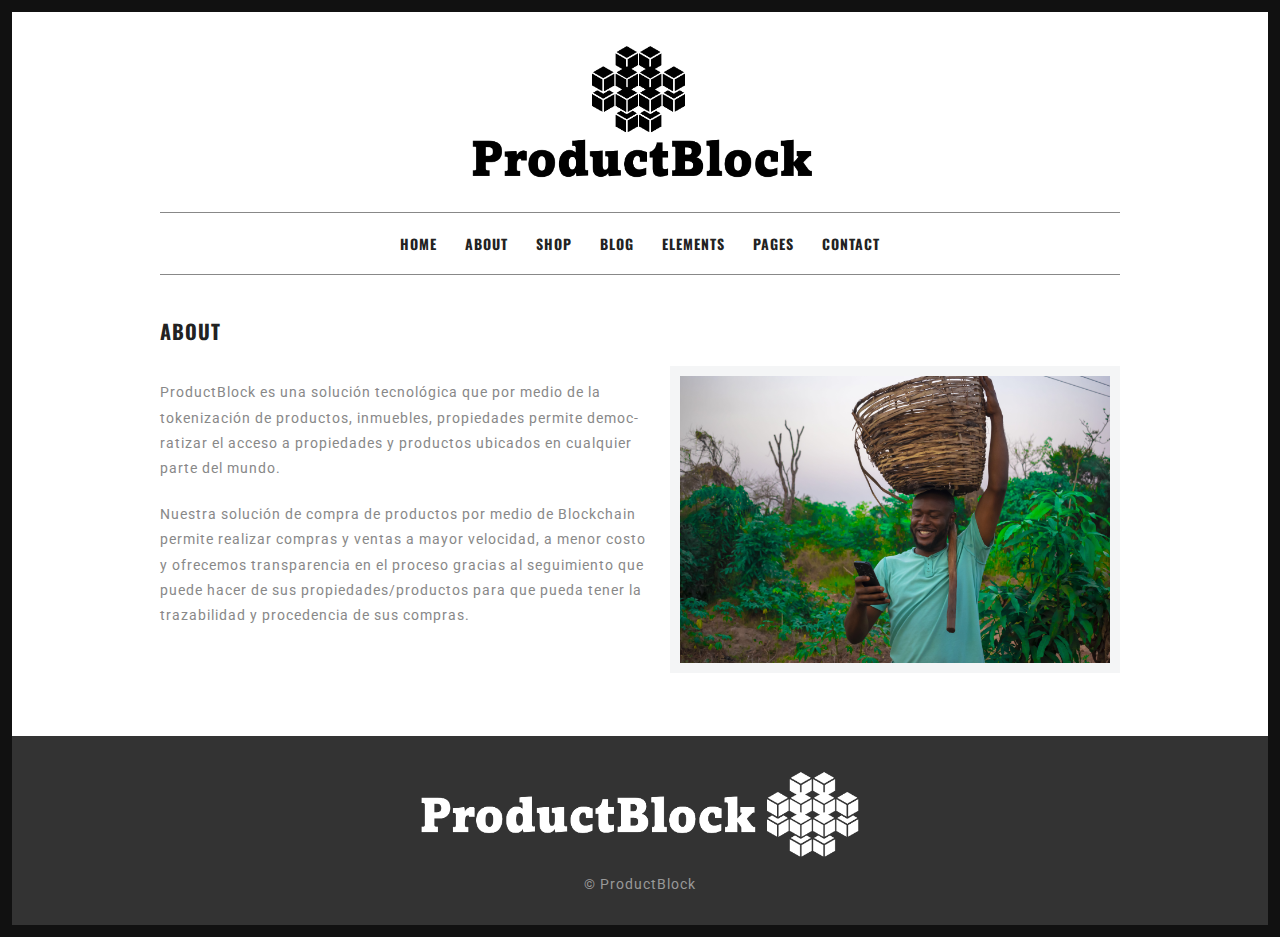
<file: about.html>
<!DOCTYPE html>
<html lang="en-US">
  <head>
    <meta charset="UTF-8" />
    <meta name="viewport" content="width=device-width, initial-scale=1" />
    <title>Moschino | Minimalist Free HTML Portfolio by WowThemes.net</title>
    <link
      rel="stylesheet"
      href="css/woocommerce-layout.css"
      type="text/css"
      media="all"
    />
    <link
      rel="stylesheet"
      href="css/woocommerce-smallscreen.css"
      type="text/css"
      media="only screen and (max-width: 768px)"
    />
    <link
      rel="stylesheet"
      href="css/woocommerce.css"
      type="text/css"
      media="all"
    />
    <link
      rel="stylesheet"
      href="css/font-awesome.min.css"
      type="text/css"
      media="all"
    />
    <link rel="stylesheet" href="style.css" type="text/css" media="all" />
    <link
      rel="stylesheet"
      href="https://fonts.googleapis.com/css?family=Oswald:400,500,700%7CRoboto:400,500,700%7CHerr+Von+Muellerhoff:400,500,700%7CQuattrocento+Sans:400,500,700"
      type="text/css"
      media="all"
    />
    <link
      rel="stylesheet"
      href="css/easy-responsive-shortcodes.css"
      type="text/css"
      media="all"
    />
  </head>
  <body
    class="
      home
      page
      page-template
      page-template-template-portfolio
      page-template-template-portfolio-php
    "
  >
    <div id="page">
      <div class="container">
        <header id="masthead" class="site-header">
          <div class="site-branding">
            <a href="index.html">
              <img
                src="./images/IconoName-Home.png"
                alt="título página"
                class="page-title"
              />
            </a>
          </div>
          <nav id="site-navigation" class="main-navigation">
            <button class="menu-toggle">Menu</button>
            <a class="skip-link screen-reader-text" href="#content"
              >Skip to content</a
            >
            <div class="menu-menu-1-container">
              <ul id="menu-menu-1" class="menu">
                <li><a href="index.html">Home</a></li>
                <li><a href="about.html">About</a></li>
                <li><a href="shop.html">Shop</a></li>
                <li><a href="blog.html">Blog</a></li>
                <li><a href="elements.html">Elements</a></li>
                <li>
                  <a href="#">Pages</a>
                  <ul class="sub-menu">
                    <li><a href="portfolio-item.html">Portfolio Item</a></li>
                    <li><a href="blog-single.html">Blog Article</a></li>
                    <li><a href="shop-single.html">Shop Item</a></li>
                    <li>
                      <a href="portfolio-category.html">Portfolio Category</a>
                    </li>
                  </ul>
                </li>
                <li><a href="contact.html">Contact</a></li>
              </ul>
            </div>
          </nav>
        </header>
        <!-- #masthead -->
        <div id="content" class="site-content">
          <div id="primary" class="content-area column full">
            <main id="main" class="site-main">
              <article class="hentry">
                <header class="entry-header">
                  <h1 class="entry-title">About</h1>
                </header>
                <!-- .entry-header -->

                <div class="entry-content">
                  <p>
                    <img
                      style="border: 10px solid #f4f5f6"
                      src="./images/Imagen9.jpeg"
                      alt="bg5"
                      width="450"
                      class="alignright"
                    />
                  </p>
                  <p>
                    ProductBlock es una solución tecnológica que por medio de la
                    tokenización de productos, inmuebles, propiedades permite
                    democratizar el acceso a propiedades y productos ubicados en
                    cualquier parte del mundo.
                  </p>
                  <p>
                    Nuestra solución de compra de productos por medio de
                    Blockchain permite realizar compras y ventas a mayor
                    velocidad, a menor costo y ofrecemos transparencia en el
                    proceso gracias al seguimiento que puede hacer de sus
                    propiedades/productos para que pueda tener la trazabilidad y
                    procedencia de sus compras.
                  </p>
                </div>
                <!-- .entry-content -->
              </article>
            </main>
            <!-- #main -->
          </div>
          <!-- #primary -->
        </div>
        <!-- #content -->
      </div>
      <!-- .container -->
      <footer id="colophon" class="site-footer">
        <div class="container">
          <div class="site-info">
            <a href="index.html">
              <img
                src="./images/IconoName-Home2.png"
                alt="footer página"
                class="img-footer"
              />
            </a>
            <a target="blank" href="index.html">&copy; ProductBlock</a>
          </div>
        </div>
      </footer>
      <a href="#top" class="smoothup" title="Back to top"
        ><span class="genericon genericon-collapse"></span
      ></a>
    </div>
    <!-- #page -->
    <script src="js/jquery.js"></script>
    <script src="js/plugins.js"></script>
    <script src="js/scripts.js"></script>
    <script src="js/masonry.pkgd.min.js"></script>
  </body>
</html>
</file>
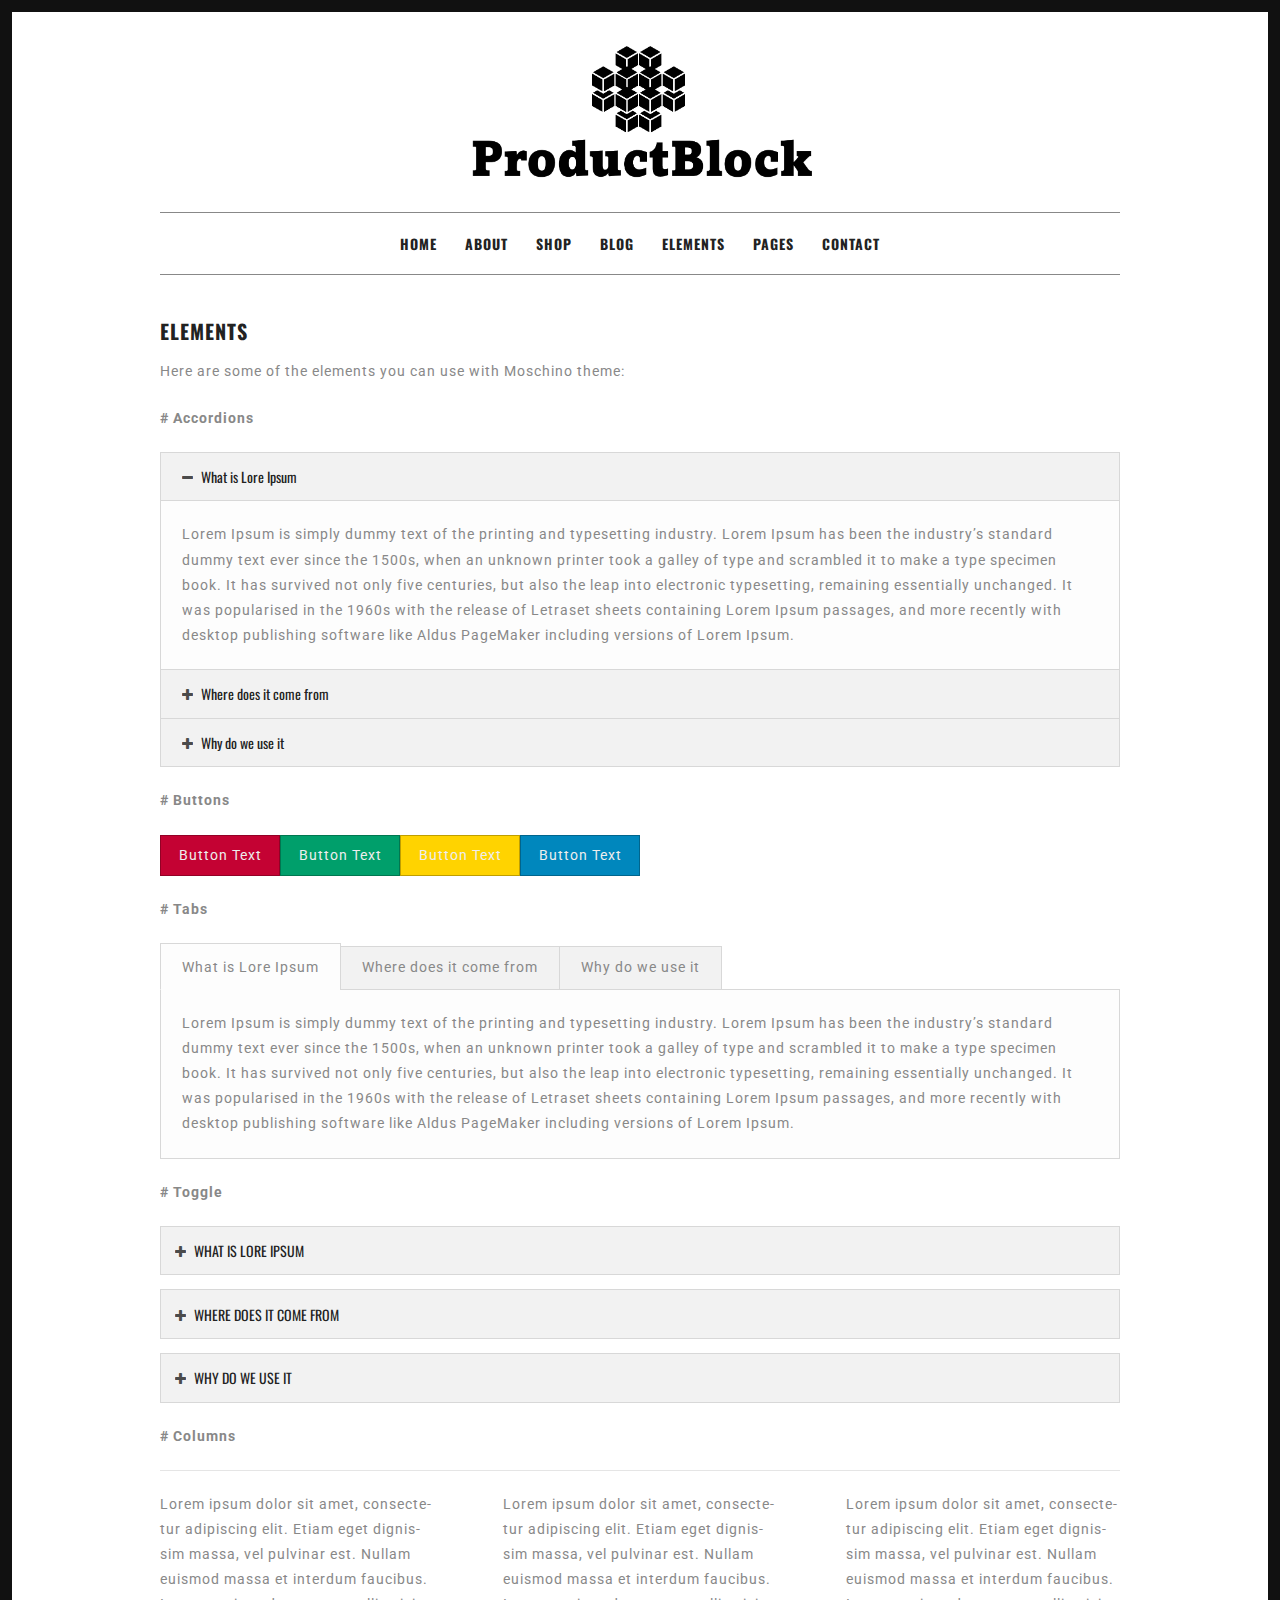
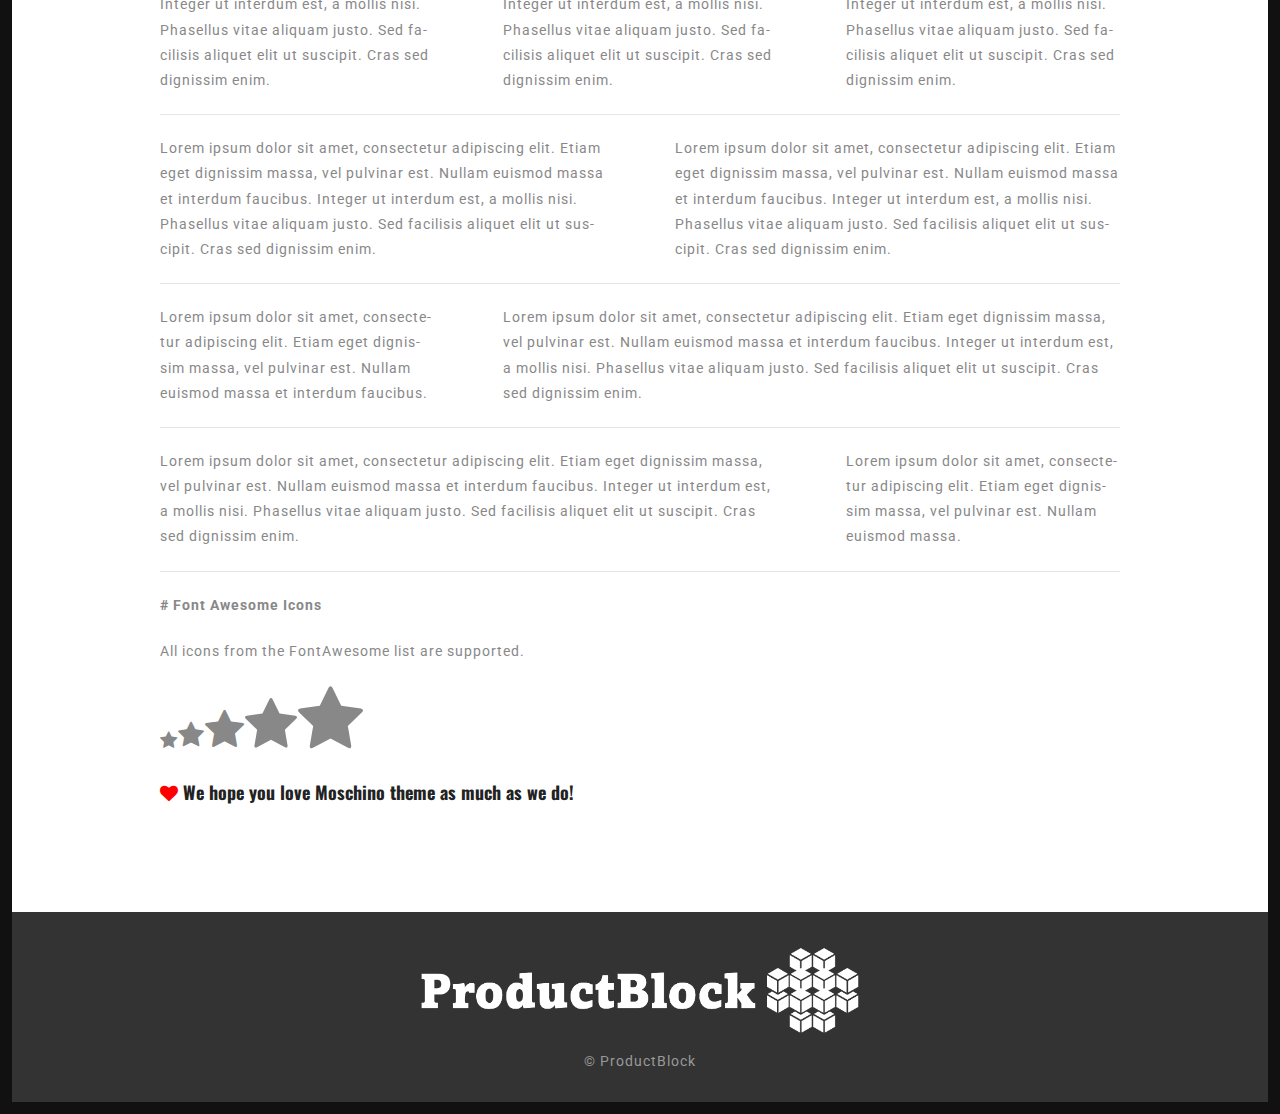
<file: elements.html>
<!DOCTYPE html>
<html lang="en-US">
  <head>
    <meta charset="UTF-8" />
    <meta name="viewport" content="width=device-width, initial-scale=1" />
    <title>Moschino | Minimalist Free HTML Portfolio by WowThemes.net</title>
    <link
      rel="stylesheet"
      href="css/woocommerce-layout.css"
      type="text/css"
      media="all"
    />
    <link
      rel="stylesheet"
      href="css/woocommerce-smallscreen.css"
      type="text/css"
      media="only screen and (max-width: 768px)"
    />
    <link
      rel="stylesheet"
      href="css/woocommerce.css"
      type="text/css"
      media="all"
    />
    <link
      rel="stylesheet"
      href="css/font-awesome.min.css"
      type="text/css"
      media="all"
    />
    <link rel="stylesheet" href="style.css" type="text/css" media="all" />
    <link
      rel="stylesheet"
      href="https://fonts.googleapis.com/css?family=Oswald:400,500,700%7CRoboto:400,500,700%7CHerr+Von+Muellerhoff:400,500,700%7CQuattrocento+Sans:400,500,700"
      type="text/css"
      media="all"
    />
    <link
      rel="stylesheet"
      href="css/easy-responsive-shortcodes.css"
      type="text/css"
      media="all"
    />
  </head>
  <body>
    <div id="page">
      <div class="container">
        <header id="masthead" class="site-header">
          <div class="site-branding">
            <a href="index.html">
              <img
                src="./images/IconoName-Home.png"
                alt="título página"
                class="page-title"
              />
            </a>
          </div>
          <nav id="site-navigation" class="main-navigation">
            <button class="menu-toggle">Menu</button>
            <a class="skip-link screen-reader-text" href="#content"
              >Skip to content</a
            >
            <div class="menu-menu-1-container">
              <ul id="menu-menu-1" class="menu">
                <li><a href="index.html">Home</a></li>
                <li><a href="about.html">About</a></li>
                <li><a href="shop.html">Shop</a></li>
                <li><a href="blog.html">Blog</a></li>
                <li><a href="elements.html">Elements</a></li>
                <li>
                  <a href="#">Pages</a>
                  <ul class="sub-menu">
                    <li><a href="portfolio-item.html">Portfolio Item</a></li>
                    <li><a href="blog-single.html">Blog Article</a></li>
                    <li><a href="shop-single.html">Shop Item</a></li>
                    <li>
                      <a href="portfolio-category.html">Portfolio Category</a>
                    </li>
                  </ul>
                </li>
                <li><a href="contact.html">Contact</a></li>
              </ul>
            </div>
          </nav>
        </header>
        <!-- #masthead -->
        <div id="content" class="site-content">
          <div id="primary" class="content-area column full">
            <main id="main" class="site-main" role="main">
              <article
                id="post-37"
                class="post-37 page type-page status-publish hentry"
              >
                <header class="entry-header">
                  <h1 class="entry-title">Elements</h1>
                </header>
                <!-- .entry-header -->
                <div class="entry-content">
                  <p>
                    Here are some of the elements you can use with Moschino
                    theme:
                  </p>
                  <p>
                    <strong># Accordions</strong>
                  </p>
                  <div class="wpcmsdev-accordion">
                    <div class="accordion-item">
                      <h3 class="accordion-item-title">
                        <a href="#accordion-item-what-is-lore-ipsum"
                          ><i class="fa fa-plus icon-for-inactive"></i
                          ><i class="fa fa-minus icon-for-active"></i>What is
                          Lore Ipsum</a
                        >
                      </h3>
                      <div
                        id="accordion-item-what-is-lore-ipsum"
                        class="accordion-item-content"
                      >
                        <p>
                          Lorem Ipsum is simply dummy text of the printing and
                          typesetting industry. Lorem Ipsum has been the
                          industry&#8217;s standard dummy text ever since the
                          1500s, when an unknown printer took a galley of type
                          and scrambled it to make a type specimen book. It has
                          survived not only five centuries, but also the leap
                          into electronic typesetting, remaining essentially
                          unchanged. It was popularised in the 1960s with the
                          release of Letraset sheets containing Lorem Ipsum
                          passages, and more recently with desktop publishing
                          software like Aldus PageMaker including versions of
                          Lorem Ipsum.
                        </p>
                      </div>
                    </div>
                    <div class="accordion-item">
                      <h3 class="accordion-item-title">
                        <a href="#accordion-item-where-does-it-come-from"
                          ><i class="fa fa-plus icon-for-inactive"></i
                          ><i class="fa fa-minus icon-for-active"></i>Where does
                          it come from</a
                        >
                      </h3>
                      <div
                        id="accordion-item-where-does-it-come-from"
                        class="accordion-item-content"
                      >
                        <p>
                          Lorem Ipsum is simply dummy text of the printing and
                          typesetting industry. Lorem Ipsum has been the
                          industry&#8217;s standard dummy text ever since the
                          1500s, when an unknown printer took a galley of type
                          and scrambled it to make a type specimen book. It has
                          survived not only five centuries, but also the leap
                          into electronic typesetting, remaining essentially
                          unchanged. It was popularised in the 1960s with the
                          release of Letraset sheets containing Lorem Ipsum
                          passages, and more recently with desktop publishing
                          software like Aldus PageMaker including versions of
                          Lorem Ipsum.
                        </p>
                      </div>
                    </div>
                    <div class="accordion-item">
                      <h3 class="accordion-item-title">
                        <a href="#accordion-item-why-do-we-use-it"
                          ><i class="fa fa-plus icon-for-inactive"></i
                          ><i class="fa fa-minus icon-for-active"></i>Why do we
                          use it</a
                        >
                      </h3>
                      <div
                        id="accordion-item-why-do-we-use-it"
                        class="accordion-item-content"
                      >
                        <p>
                          It is a long established fact that a reader will be
                          distracted by the readable content of a page when
                          looking at its layout. The point of using Lorem Ipsum
                          is that it has a more-or-less normal distribution of
                          letters, as opposed to using &#8216;Content here,
                          content here&#8217;, making it look like readable
                          English. Many desktop publishing packages and web page
                          editors now use Lorem Ipsum as their default model
                          text, and a search for &#8216;lorem ipsum&#8217; will
                          uncover many web sites still in their infancy. Various
                          versions have evolved over the years, sometimes by
                          accident, sometimes on purpose (injected humour and
                          the like).
                        </p>
                      </div>
                    </div>
                  </div>
                  <p>
                    <strong># Buttons</strong>
                  </p>
                  <p>
                    <a class="wpcmsdev-button color-red" href="#"
                      ><span>Button Text</span></a
                    ><a class="wpcmsdev-button color-green" href="#"
                      ><span>Button Text</span></a
                    ><a class="wpcmsdev-button color-yellow" href="#"
                      ><span>Button Text</span></a
                    ><a class="wpcmsdev-button color-blue" href="#"
                      ><span>Button Text</span></a
                    >
                  </p>
                  <p>
                    <strong># Tabs</strong>
                  </p>
                  <div class="wpcmsdev-tabs">
                    <div class="tab">
                      <h3 class="tab-title" data-tab-id="what-is-lore-ipsum">
                        What is Lore Ipsum
                      </h3>
                      <div id="tab-what-is-lore-ipsum" class="tab-content">
                        <p>
                          Lorem Ipsum is simply dummy text of the printing and
                          typesetting industry. Lorem Ipsum has been the
                          industry&#8217;s standard dummy text ever since the
                          1500s, when an unknown printer took a galley of type
                          and scrambled it to make a type specimen book. It has
                          survived not only five centuries, but also the leap
                          into electronic typesetting, remaining essentially
                          unchanged. It was popularised in the 1960s with the
                          release of Letraset sheets containing Lorem Ipsum
                          passages, and more recently with desktop publishing
                          software like Aldus PageMaker including versions of
                          Lorem Ipsum.
                        </p>
                      </div>
                    </div>
                    <div class="tab">
                      <h3
                        class="tab-title"
                        data-tab-id="where-does-it-come-from"
                      >
                        Where does it come from
                      </h3>
                      <div id="tab-where-does-it-come-from" class="tab-content">
                        <p>
                          Contrary to popular belief, Lorem Ipsum is not simply
                          random text. It has roots in a piece of classical
                          Latin literature from 45 BC, making it over 2000 years
                          old. Richard McClintock, a Latin professor at
                          Hampden-Sydney College in Virginia, looked up one of
                          the more obscure Latin words, consectetur, from a
                          Lorem Ipsum passage, and going through the cites of
                          the word in classical literature, discovered the
                          undoubtable source.
                        </p>
                      </div>
                    </div>
                    <div class="tab">
                      <h3 class="tab-title" data-tab-id="why-do-we-use-it">
                        Why do we use it
                      </h3>
                      <div id="tab-why-do-we-use-it" class="tab-content">
                        <p>
                          It is a long established fact that a reader will be
                          distracted by the readable content of a page when
                          looking at its layout. The point of using Lorem Ipsum
                          is that it has a more-or-less normal distribution of
                          letters, as opposed to using &#8216;Content here,
                          content here&#8217;, making it look like readable
                          English. Many desktop publishing packages and web page
                          editors now use Lorem Ipsum as their default model
                          text, and a search for &#8216;lorem ipsum&#8217; will
                          uncover many web sites still in their infancy. Various
                          versions have evolved over the years, sometimes by
                          accident, sometimes on purpose (injected humour and
                          the like).
                        </p>
                      </div>
                    </div>
                  </div>
                  <p>
                    <strong># Toggle</strong>
                  </p>
                  <div class="wpcmsdev-toggle">
                    <h3 class="toggle-title">
                      <a href="#toggle-what-is-lore-ipsum"
                        ><i class="fa fa-plus icon-for-inactive"></i
                        ><i class="fa fa-minus icon-for-active"></i>WHAT IS LORE
                        IPSUM</a
                      >
                    </h3>
                    <div id="toggle-what-is-lore-ipsum" class="toggle-content">
                      <p>
                        Lorem Ipsum is simply dummy text of the printing and
                        typesetting industry. Lorem Ipsum has been the
                        industry&#8217;s standard dummy text ever since the
                        1500s, when an unknown printer took a galley of type and
                        scrambled it to make a type specimen book. It has
                        survived not only five centuries, but also the leap into
                        electronic typesetting, remaining essentially unchanged.
                        It was popularised in the 1960s with the release of
                        Letraset sheets containing Lorem Ipsum passages, and
                        more recently with desktop publishing software like
                        Aldus PageMaker including versions of Lorem Ipsum.
                      </p>
                    </div>
                  </div>
                  <div class="wpcmsdev-toggle">
                    <h3 class="toggle-title">
                      <a href="#toggle-where-does-it-come-from"
                        ><i class="fa fa-plus icon-for-inactive"></i
                        ><i class="fa fa-minus icon-for-active"></i>WHERE DOES
                        IT COME FROM</a
                      >
                    </h3>
                    <div
                      id="toggle-where-does-it-come-from"
                      class="toggle-content"
                    >
                      <p>
                        Lorem Ipsum is simply dummy text of the printing and
                        typesetting industry. Lorem Ipsum has been the
                        industry&#8217;s standard dummy text ever since the
                        1500s, when an unknown printer took a galley of type and
                        scrambled it to make a type specimen book. It has
                        survived not only five centuries, but also the leap into
                        electronic typesetting, remaining essentially unchanged.
                        It was popularised in the 1960s with the release of
                        Letraset sheets containing Lorem Ipsum passages, and
                        more recently with desktop publishing software like
                        Aldus PageMaker including versions of Lorem Ipsum.
                      </p>
                    </div>
                  </div>
                  <div class="wpcmsdev-toggle">
                    <h3 class="toggle-title">
                      <a href="#toggle-why-do-we-use-it"
                        ><i class="fa fa-plus icon-for-inactive"></i
                        ><i class="fa fa-minus icon-for-active"></i>WHY DO WE
                        USE IT</a
                      >
                    </h3>
                    <div id="toggle-why-do-we-use-it" class="toggle-content">
                      <p>
                        It is a long established fact that a reader will be
                        distracted by the readable content of a page when
                        looking at its layout. The point of using Lorem Ipsum is
                        that it has a more-or-less normal distribution of
                        letters, as opposed to using &#8216;Content here,
                        content here&#8217;, making it look like readable
                        English. Many desktop publishing packages and web page
                        editors now use Lorem Ipsum as their default model text,
                        and a search for &#8216;lorem ipsum&#8217; will uncover
                        many web sites still in their infancy. Various versions
                        have evolved over the years, sometimes by accident,
                        sometimes on purpose (injected humour and the like).
                      </p>
                    </div>
                  </div>
                  <p>
                    <strong># Columns</strong>
                  </p>
                  <hr />
                  <div class="wpcmsdev-columns">
                    <div class="column column-width-one-third">
                      <p>
                        Lorem ipsum dolor sit amet, consectetur adipiscing elit.
                        Etiam eget dignissim massa, vel pulvinar est. Nullam
                        euismod massa et interdum faucibus. Integer ut interdum
                        est, a mollis nisi. Phasellus vitae aliquam justo. Sed
                        facilisis aliquet elit ut suscipit. Cras sed dignissim
                        enim.
                      </p>
                    </div>
                    <div class="column column-width-one-third">
                      <p>
                        Lorem ipsum dolor sit amet, consectetur adipiscing elit.
                        Etiam eget dignissim massa, vel pulvinar est. Nullam
                        euismod massa et interdum faucibus. Integer ut interdum
                        est, a mollis nisi. Phasellus vitae aliquam justo. Sed
                        facilisis aliquet elit ut suscipit. Cras sed dignissim
                        enim.
                      </p>
                    </div>
                    <div class="column column-width-one-third">
                      <p>
                        Lorem ipsum dolor sit amet, consectetur adipiscing elit.
                        Etiam eget dignissim massa, vel pulvinar est. Nullam
                        euismod massa et interdum faucibus. Integer ut interdum
                        est, a mollis nisi. Phasellus vitae aliquam justo. Sed
                        facilisis aliquet elit ut suscipit. Cras sed dignissim
                        enim.
                      </p>
                    </div>
                  </div>
                  <hr />
                  <div class="wpcmsdev-columns">
                    <div class="column column-width-one-half">
                      <p>
                        Lorem ipsum dolor sit amet, consectetur adipiscing elit.
                        Etiam eget dignissim massa, vel pulvinar est. Nullam
                        euismod massa et interdum faucibus. Integer ut interdum
                        est, a mollis nisi. Phasellus vitae aliquam justo. Sed
                        facilisis aliquet elit ut suscipit. Cras sed dignissim
                        enim.
                      </p>
                    </div>
                    <div class="column column-width-one-half">
                      <p>
                        Lorem ipsum dolor sit amet, consectetur adipiscing elit.
                        Etiam eget dignissim massa, vel pulvinar est. Nullam
                        euismod massa et interdum faucibus. Integer ut interdum
                        est, a mollis nisi. Phasellus vitae aliquam justo. Sed
                        facilisis aliquet elit ut suscipit. Cras sed dignissim
                        enim.
                      </p>
                    </div>
                  </div>
                  <hr />
                  <div class="wpcmsdev-columns">
                    <div class="column column-width-one-third">
                      <p>
                        Lorem ipsum dolor sit amet, consectetur adipiscing elit.
                        Etiam eget dignissim massa, vel pulvinar est. Nullam
                        euismod massa et interdum faucibus.
                      </p>
                    </div>
                    <div class="column column-width-two-thirds">
                      <p>
                        Lorem ipsum dolor sit amet, consectetur adipiscing elit.
                        Etiam eget dignissim massa, vel pulvinar est. Nullam
                        euismod massa et interdum faucibus. Integer ut interdum
                        est, a mollis nisi. Phasellus vitae aliquam justo. Sed
                        facilisis aliquet elit ut suscipit. Cras sed dignissim
                        enim.
                      </p>
                    </div>
                  </div>
                  <hr />
                  <div class="wpcmsdev-columns">
                    <div class="column column-width-two-thirds">
                      <p>
                        Lorem ipsum dolor sit amet, consectetur adipiscing elit.
                        Etiam eget dignissim massa, vel pulvinar est. Nullam
                        euismod massa et interdum faucibus. Integer ut interdum
                        est, a mollis nisi. Phasellus vitae aliquam justo. Sed
                        facilisis aliquet elit ut suscipit. Cras sed dignissim
                        enim.
                      </p>
                    </div>
                    <div class="column column-width-one-third">
                      <p>
                        Lorem ipsum dolor sit amet, consectetur adipiscing elit.
                        Etiam eget dignissim massa, vel pulvinar est. Nullam
                        euismod massa.
                      </p>
                    </div>
                  </div>
                  <hr />
                  <p>
                    <strong># Font Awesome Icons</strong>
                  </p>
                  <p>
                    All icons from the
                    <a
                      href="https://fortawesome.github.io/Font-Awesome/icons/"
                      target="_blank"
                      >FontAwesome list</a
                    >
                    are supported.
                  </p>
                  <p>
                    <i class="fa fa-star fa-lg"></i
                    ><i class="fa fa-star fa-2x"></i
                    ><i class="fa fa-star fa-3x"></i
                    ><i class="fa fa-star fa-4x"></i
                    ><i class="fa fa-star fa-5x"></i>
                  </p>
                  <h4>
                    <i class="fa fa-heart" style="color: red"></i> We hope you
                    love Moschino theme as much as we do!
                  </h4>
                </div>
                <!-- .entry-content -->
              </article>
              <div class="clearfix"></div>
              <nav class="pagination"></nav>
            </main>
            <!-- #main -->
          </div>
          <!-- #primary -->
        </div>
        <!-- #content -->
      </div>
      <!-- .container -->
      <footer id="colophon" class="site-footer">
        <div class="container">
          <div class="site-info">
            <a href="index.html">
              <img
                src="./images/IconoName-Home2.png"
                alt="footer página"
                class="img-footer"
              />
            </a>
            <a target="blank" href="index.html">&copy; ProductBlock</a>
          </div>
        </div>
      </footer>
      <a href="#top" class="smoothup" title="Back to top"
        ><span class="genericon genericon-collapse"></span
      ></a>
    </div>
    <!-- #page -->
    <script src="js/jquery.js"></script>
    <script src="js/plugins.js"></script>
    <script src="js/scripts.js"></script>
    <script src="js/accordion.js"></script>
    <script src="js/tabs.js"></script>
    <script src="js/toggle.js"></script>
    <script src="js/masonry.pkgd.min.js"></script>
  </body>
</html>
</file>
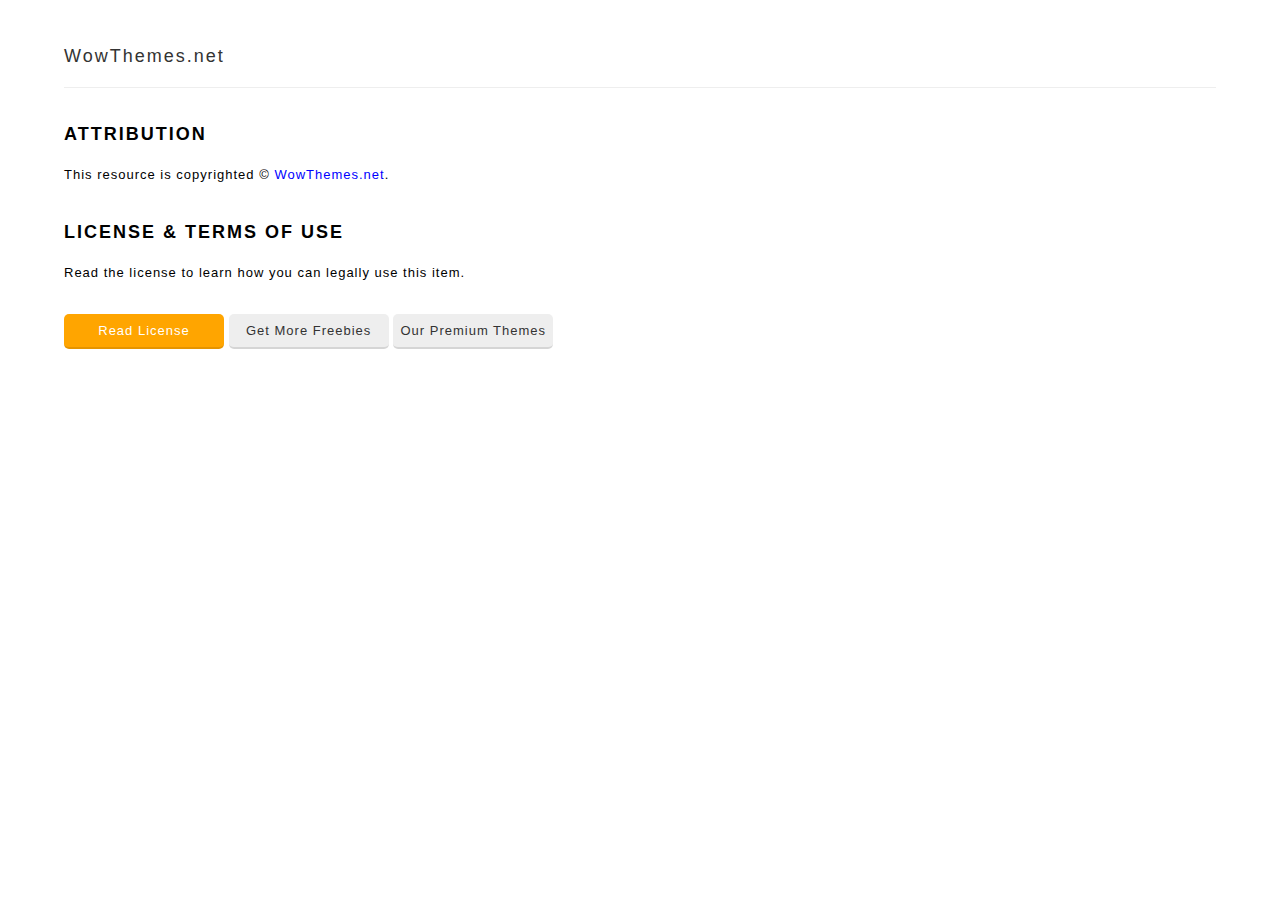
<file: license.html>
<html>
<body>
<style>
h1 {font-size:18px;letter-spacing:2px;margin-top:30px;}
body {margin:0;font-family:Arial;line-height:1.8; 
    letter-spacing: 1px;
    font-size: 13px;}
hr {border-top:1px solid #eee;border-bottom:0;height:1px;}
a {text-decoration:none;color:blue;}
.btn {text-align:center;background-color:#eee;padding:5px;color:#333;border-bottom:2px solid rgba(0,0,0,0.1);border-radius:5px;min-width:150px;display:inline-block;}
.btn.green {background-color:green;color:#fff;}
.btn.orange {background-color:orange;color:#fff;}
.paypal {display: inline-block;
    font-family: inherit;
    font-size: 12px;
    font-weight: 900;
    color: #fff;
    text-align: center;
    padding: 10px 14px;
    background: #f39264;
    border: 0;
    cursor: pointer;
    outline: none;
    margin-top: 15px;
    border-bottom: 3px solid rgba(0,0,0,0.1);}
</style>
<div style="max-width:90%;margin:0px auto;margin-top:40px;">
<h1 style="border-bottom:1px solid #eee;margin-bottom:20px;padding-bottom:15px;"><a style="text-decoration:none;color:#333;font-weight:300;" href="https://www.wowthemes.net">WowThemes.net</a> <i style="color:#ccc;font-size:12px;"></i><h1>

<h1>ATTRIBUTION</h1>
This resource is copyrighted &copy; <a href="https://www.wowthemes.net">WowThemes.net</a>.
<h1>LICENSE & TERMS OF USE</h1>
Read the license to learn how you can legally use this item.
<div style="text-align:left;background:#fff;padding:30px 0;margin-top:0px;"><a class="btn orange" href="http://www.wowthemes.net/freebies-license/">Read License</a> <a class="btn" href="https://www.wowthemes.net/category/free-themes-templates/">Get More Freebies</a> <a class="btn" href="https://www.wowthemes.net/">Our Premium Themes</a> 
</div>
</div>
</body>
</html>
</file>
<file: css/woocommerce-layout.css>
.woocommerce #content div.product .woocommerce-tabs ul.tabs:after,.woocommerce #content div.product .woocommerce-tabs ul.tabs:before,.woocommerce #content div.product div.thumbnails:after,.woocommerce #content div.product div.thumbnails:before,.woocommerce .col2-set:after,.woocommerce .col2-set:before,.woocommerce div.product .woocommerce-tabs ul.tabs:after,.woocommerce div.product .woocommerce-tabs ul.tabs:before,.woocommerce div.product div.thumbnails:after,.woocommerce div.product div.thumbnails:before,.woocommerce-page #content div.product .woocommerce-tabs ul.tabs:after,.woocommerce-page #content div.product .woocommerce-tabs ul.tabs:before,.woocommerce-page #content div.product div.thumbnails:after,.woocommerce-page #content div.product div.thumbnails:before,.woocommerce-page .col2-set:after,.woocommerce-page .col2-set:before,.woocommerce-page div.product .woocommerce-tabs ul.tabs:after,.woocommerce-page div.product .woocommerce-tabs ul.tabs:before,.woocommerce-page div.product div.thumbnails:after,.woocommerce-page div.product div.thumbnails:before{content:" ";display:table}.woocommerce #content div.product .woocommerce-tabs,.woocommerce #content div.product .woocommerce-tabs ul.tabs:after,.woocommerce #content div.product div.thumbnails a.first,.woocommerce #content div.product div.thumbnails:after,.woocommerce .cart-collaterals:after,.woocommerce .col2-set:after,.woocommerce .woocommerce-pagination ul.page-numbers:after,.woocommerce div.product .woocommerce-tabs,.woocommerce div.product .woocommerce-tabs ul.tabs:after,.woocommerce div.product div.thumbnails a.first,.woocommerce div.product div.thumbnails:after,.woocommerce ul.products,.woocommerce ul.products li.first,.woocommerce ul.products:after,.woocommerce-page #content div.product .woocommerce-tabs,.woocommerce-page #content div.product .woocommerce-tabs ul.tabs:after,.woocommerce-page #content div.product div.thumbnails a.first,.woocommerce-page #content div.product div.thumbnails:after,.woocommerce-page .cart-collaterals:after,.woocommerce-page .col2-set:after,.woocommerce-page .woocommerce-pagination ul.page-numbers:after,.woocommerce-page div.product .woocommerce-tabs,.woocommerce-page div.product .woocommerce-tabs ul.tabs:after,.woocommerce-page div.product div.thumbnails a.first,.woocommerce-page div.product div.thumbnails:after,.woocommerce-page ul.products,.woocommerce-page ul.products li.first,.woocommerce-page ul.products:after{clear:both}.woocommerce .col2-set,.woocommerce-page .col2-set{width:100%}.woocommerce .col2-set .col-1,.woocommerce-page .col2-set .col-1{float:left;width:48%}.woocommerce .col2-set .col-2,.woocommerce-page .col2-set .col-2{float:right;width:48%}.woocommerce img,.woocommerce-page img{height:auto;max-width:100%}.woocommerce #content div.product div.images,.woocommerce div.product div.images,.woocommerce-page #content div.product div.images,.woocommerce-page div.product div.images{float:left;width:48%}.woocommerce #content div.product div.thumbnails a,.woocommerce div.product div.thumbnails a,.woocommerce-page #content div.product div.thumbnails a,.woocommerce-page div.product div.thumbnails a{float:left;width:30.75%;margin-right:3.8%;margin-bottom:1em}.woocommerce #content div.product div.thumbnails a.last,.woocommerce div.product div.thumbnails a.last,.woocommerce-page #content div.product div.thumbnails a.last,.woocommerce-page div.product div.thumbnails a.last{margin-right:0}.woocommerce #content div.product div.thumbnails.columns-1 a,.woocommerce div.product div.thumbnails.columns-1 a,.woocommerce-page #content div.product div.thumbnails.columns-1 a,.woocommerce-page div.product div.thumbnails.columns-1 a{width:100%;margin-right:0;float:none}.woocommerce #content div.product div.thumbnails.columns-2 a,.woocommerce div.product div.thumbnails.columns-2 a,.woocommerce-page #content div.product div.thumbnails.columns-2 a,.woocommerce-page div.product div.thumbnails.columns-2 a{width:48%}.woocommerce #content div.product div.thumbnails.columns-4 a,.woocommerce div.product div.thumbnails.columns-4 a,.woocommerce-page #content div.product div.thumbnails.columns-4 a,.woocommerce-page div.product div.thumbnails.columns-4 a{width:22.05%}.woocommerce #content div.product div.thumbnails.columns-5 a,.woocommerce div.product div.thumbnails.columns-5 a,.woocommerce-page #content div.product div.thumbnails.columns-5 a,.woocommerce-page div.product div.thumbnails.columns-5 a{width:16.9%}.woocommerce #content div.product div.summary,.woocommerce div.product div.summary,.woocommerce-page #content div.product div.summary,.woocommerce-page div.product div.summary{float:right;width:48%}.woocommerce #content div.product .woocommerce-tabs ul.tabs li,.woocommerce div.product .woocommerce-tabs ul.tabs li,.woocommerce-page #content div.product .woocommerce-tabs ul.tabs li,.woocommerce-page div.product .woocommerce-tabs ul.tabs li{display:inline-block}.woocommerce #content div.product #reviews .comment:after,.woocommerce #content div.product #reviews .comment:before,.woocommerce .woocommerce-pagination ul.page-numbers:after,.woocommerce .woocommerce-pagination ul.page-numbers:before,.woocommerce div.product #reviews .comment:after,.woocommerce div.product #reviews .comment:before,.woocommerce ul.products:after,.woocommerce ul.products:before,.woocommerce-page #content div.product #reviews .comment:after,.woocommerce-page #content div.product #reviews .comment:before,.woocommerce-page .woocommerce-pagination ul.page-numbers:after,.woocommerce-page .woocommerce-pagination ul.page-numbers:before,.woocommerce-page div.product #reviews .comment:after,.woocommerce-page div.product #reviews .comment:before,.woocommerce-page ul.products:after,.woocommerce-page ul.products:before{content:" ";display:table}.woocommerce #content div.product #reviews .comment:after,.woocommerce div.product #reviews .comment:after,.woocommerce-page #content div.product #reviews .comment:after,.woocommerce-page div.product #reviews .comment:after{clear:both}.woocommerce #content div.product #reviews .comment img,.woocommerce div.product #reviews .comment img,.woocommerce-page #content div.product #reviews .comment img,.woocommerce-page div.product #reviews .comment img{float:right;height:auto}.woocommerce ul.products li.product,.woocommerce-page ul.products li.product{float:left;margin:0 3.8% 2.992em 0;padding:0;position:relative;width:22.05%}.woocommerce ul.products li.last,.woocommerce-page ul.products li.last{margin-right:0}.woocommerce-page.columns-1 ul.products li.product,.woocommerce.columns-1 ul.products li.product{width:100%;margin-right:0}.woocommerce-page.columns-2 ul.products li.product,.woocommerce.columns-2 ul.products li.product{width:48%}.woocommerce-page.columns-3 ul.products li.product,.woocommerce.columns-3 ul.products li.product{width:30.75%}.woocommerce-page.columns-5 ul.products li.product,.woocommerce.columns-5 ul.products li.product{width:16.95%}.woocommerce-page.columns-6 ul.products li.product,.woocommerce.columns-6 ul.products li.product{width:13.5%}.woocommerce .woocommerce-result-count,.woocommerce-page .woocommerce-result-count{float:left}.woocommerce .woocommerce-ordering,.woocommerce-page .woocommerce-ordering{float:right}.woocommerce .woocommerce-pagination ul.page-numbers li,.woocommerce-page .woocommerce-pagination ul.page-numbers li{display:inline-block}.woocommerce #content table.cart img,.woocommerce table.cart img,.woocommerce-page #content table.cart img,.woocommerce-page table.cart img{height:auto}.woocommerce #content table.cart td.actions,.woocommerce table.cart td.actions,.woocommerce-page #content table.cart td.actions,.woocommerce-page table.cart td.actions{text-align:right}.woocommerce #content table.cart td.actions .input-text,.woocommerce table.cart td.actions .input-text,.woocommerce-page #content table.cart td.actions .input-text,.woocommerce-page table.cart td.actions .input-text{width:80px}.woocommerce #content table.cart td.actions .coupon,.woocommerce table.cart td.actions .coupon,.woocommerce-page #content table.cart td.actions .coupon,.woocommerce-page table.cart td.actions .coupon{float:left}.woocommerce #content table.cart td.actions .coupon label,.woocommerce table.cart td.actions .coupon label,.woocommerce-page #content table.cart td.actions .coupon label,.woocommerce-page table.cart td.actions .coupon label{display:none}.woocommerce .cart-collaterals .shipping_calculator:after,.woocommerce .cart-collaterals .shipping_calculator:before,.woocommerce .cart-collaterals:after,.woocommerce .cart-collaterals:before,.woocommerce form .form-row:after,.woocommerce form .form-row:before,.woocommerce ul.cart_list li:after,.woocommerce ul.cart_list li:before,.woocommerce ul.product_list_widget li:after,.woocommerce ul.product_list_widget li:before,.woocommerce-page .cart-collaterals .shipping_calculator:after,.woocommerce-page .cart-collaterals .shipping_calculator:before,.woocommerce-page .cart-collaterals:after,.woocommerce-page .cart-collaterals:before,.woocommerce-page form .form-row:after,.woocommerce-page form .form-row:before,.woocommerce-page ul.cart_list li:after,.woocommerce-page ul.cart_list li:before,.woocommerce-page ul.product_list_widget li:after,.woocommerce-page ul.product_list_widget li:before{content:" ";display:table}.woocommerce .cart-collaterals,.woocommerce-page .cart-collaterals{width:100%}.woocommerce .cart-collaterals .related,.woocommerce-page .cart-collaterals .related{width:30.75%;float:left}.woocommerce .cart-collaterals .cross-sells,.woocommerce-page .cart-collaterals .cross-sells{width:48%;float:left}.woocommerce .cart-collaterals .cross-sells ul.products,.woocommerce-page .cart-collaterals .cross-sells ul.products{float:none}.woocommerce .cart-collaterals .cross-sells ul.products li,.woocommerce-page .cart-collaterals .cross-sells ul.products li{width:48%}.woocommerce .cart-collaterals .shipping_calculator,.woocommerce-page .cart-collaterals .shipping_calculator{width:48%;clear:right;float:right}.woocommerce .cart-collaterals .shipping_calculator:after,.woocommerce form .form-row-wide,.woocommerce form .form-row:after,.woocommerce ul.cart_list li:after,.woocommerce ul.product_list_widget li:after,.woocommerce-page .cart-collaterals .shipping_calculator:after,.woocommerce-page form .form-row-wide,.woocommerce-page form .form-row:after,.woocommerce-page ul.cart_list li:after,.woocommerce-page ul.product_list_widget li:after{clear:both}.woocommerce .cart-collaterals .shipping_calculator .col2-set .col-1,.woocommerce .cart-collaterals .shipping_calculator .col2-set .col-2,.woocommerce-page .cart-collaterals .shipping_calculator .col2-set .col-1,.woocommerce-page .cart-collaterals .shipping_calculator .col2-set .col-2{width:47%}.woocommerce .cart-collaterals .cart_totals,.woocommerce-page .cart-collaterals .cart_totals{float:right;width:48%}.woocommerce ul.cart_list li img,.woocommerce ul.product_list_widget li img,.woocommerce-page ul.cart_list li img,.woocommerce-page ul.product_list_widget li img{float:right;height:auto}.woocommerce form .form-row label,.woocommerce-page form .form-row label{display:block}.woocommerce form .form-row label.checkbox,.woocommerce-page form .form-row label.checkbox{display:inline}.woocommerce form .form-row select,.woocommerce-page form .form-row select{width:100%}.woocommerce form .form-row .input-text,.woocommerce-page form .form-row .input-text{box-sizing:border-box;width:100%}.woocommerce form .form-row-first,.woocommerce form .form-row-last,.woocommerce-page form .form-row-first,.woocommerce-page form .form-row-last{float:left;width:47%;overflow:visible}.woocommerce form .form-row-last,.woocommerce-page form .form-row-last{float:right}.woocommerce #payment .form-row select,.woocommerce-page #payment .form-row select{width:auto}.woocommerce #payment .terms,.woocommerce #payment .wc-terms-and-conditions,.woocommerce-page #payment .terms,.woocommerce-page #payment .wc-terms-and-conditions{text-align:left;padding:0 1em 0 0;float:left}.woocommerce #payment #place_order,.woocommerce-page #payment #place_order{float:right}.twentyfourteen .tfwc{padding:12px 10px 0;max-width:474px;margin:0 auto}.twentyfourteen .tfwc .product .entry-summary{padding:0!important;margin:0 0 1.618em!important}.twentyfourteen .tfwc div.product.hentry.has-post-thumbnail{margin-top:0}.twentyfourteen .tfwc .product .images img{margin-bottom:1em}@media screen and (min-width:673px){.twentyfourteen .tfwc{padding-right:30px;padding-left:30px}}@media screen and (min-width:1040px){.twentyfourteen .tfwc{padding-right:15px;padding-left:15px}}@media screen and (min-width:1110px){.twentyfourteen .tfwc{padding-right:30px;padding-left:30px}}@media screen and (min-width:1218px){.twentyfourteen .tfwc{margin-right:54px}.full-width .twentyfourteen .tfwc{margin-right:auto}}.twentyfifteen .t15wc{padding-left:7.6923%;padding-right:7.6923%;padding-top:7.6923%;margin-bottom:7.6923%;background:#fff;box-shadow:0 0 1px rgba(0,0,0,.15)}.twentyfifteen .t15wc .page-title{margin-left:0}@media screen and (min-width:38.75em){.twentyfifteen .t15wc{margin-right:7.6923%;margin-left:7.6923%;margin-top:8.3333%}}@media screen and (min-width:59.6875em){.twentyfifteen .t15wc{margin-left:8.3333%;margin-right:8.3333%;padding:10%}.single-product .twentyfifteen .entry-summary{padding:0!important}}.twentysixteen .site-main{margin-right:7.6923%;margin-left:7.6923%}.twentysixteen .entry-summary{margin-right:0;margin-left:0}#content .twentysixteen div.product div.images,#content .twentysixteen div.product div.summary{width:46.42857%}@media screen and (min-width:44.375em){.twentysixteen .site-main{margin-right:23.0769%}}@media screen and (min-width:56.875em){.twentysixteen .site-main{margin-right:0;margin-left:0}.no-sidebar .twentysixteen .site-main{margin-right:15%;margin-left:15%}.no-sidebar .twentysixteen .entry-summary{margin-right:0;margin-left:0}}
</file>
<file: css/woocommerce-smallscreen.css>
.woocommerce table.shop_table_responsive tbody th,.woocommerce table.shop_table_responsive thead,.woocommerce-page table.shop_table_responsive tbody th,.woocommerce-page table.shop_table_responsive thead{display:none}.woocommerce table.shop_table_responsive tbody tr:first-child td:first-child,.woocommerce-page table.shop_table_responsive tbody tr:first-child td:first-child{border-top:0}.woocommerce table.shop_table_responsive tr,.woocommerce-page table.shop_table_responsive tr{display:block}.woocommerce table.shop_table_responsive tr td,.woocommerce-page table.shop_table_responsive tr td{display:block;text-align:right!important}.woocommerce #content table.cart .product-thumbnail,.woocommerce table.cart .product-thumbnail,.woocommerce table.my_account_orders tr td.order-actions:before,.woocommerce table.shop_table_responsive tr td.actions:before,.woocommerce table.shop_table_responsive tr td.product-remove:before,.woocommerce-page #content table.cart .product-thumbnail,.woocommerce-page table.cart .product-thumbnail,.woocommerce-page table.my_account_orders tr td.order-actions:before,.woocommerce-page table.shop_table_responsive tr td.actions:before,.woocommerce-page table.shop_table_responsive tr td.product-remove:before{display:none}.woocommerce table.shop_table_responsive tr td.order-actions,.woocommerce-page table.shop_table_responsive tr td.order-actions{text-align:left!important}.woocommerce table.shop_table_responsive tr td:before,.woocommerce-page table.shop_table_responsive tr td:before{content:attr(data-title) ": ";font-weight:700;float:left}.woocommerce table.shop_table_responsive tr:nth-child(2n) td,.woocommerce-page table.shop_table_responsive tr:nth-child(2n) td{background-color:rgba(0,0,0,.025)}.woocommerce table.my_account_orders tr td.order-actions,.woocommerce-page table.my_account_orders tr td.order-actions{text-align:left}.woocommerce table.my_account_orders tr td.order-actions .button,.woocommerce-page table.my_account_orders tr td.order-actions .button{float:none;margin:.125em .25em .125em 0}.woocommerce .col2-set .col-1,.woocommerce .col2-set .col-2,.woocommerce-page .col2-set .col-1,.woocommerce-page .col2-set .col-2{float:none;width:100%}.woocommerce ul.products li.product,.woocommerce-page ul.products li.product,.woocommerce-page[class*=columns-] ul.products li.product,.woocommerce[class*=columns-] ul.products li.product{width:48%;float:left;clear:both;margin:0 0 2.992em}.woocommerce ul.products li.product:nth-child(2n),.woocommerce-page ul.products li.product:nth-child(2n),.woocommerce-page[class*=columns-] ul.products li.product:nth-child(2n),.woocommerce[class*=columns-] ul.products li.product:nth-child(2n){float:right;clear:none!important}.woocommerce #content div.product div.images,.woocommerce #content div.product div.summary,.woocommerce div.product div.images,.woocommerce div.product div.summary,.woocommerce-page #content div.product div.images,.woocommerce-page #content div.product div.summary,.woocommerce-page div.product div.images,.woocommerce-page div.product div.summary{float:none;width:100%}.woocommerce #content table.cart td.actions,.woocommerce table.cart td.actions,.woocommerce-page #content table.cart td.actions,.woocommerce-page table.cart td.actions{text-align:left}.woocommerce #content table.cart td.actions .coupon,.woocommerce table.cart td.actions .coupon,.woocommerce-page #content table.cart td.actions .coupon,.woocommerce-page table.cart td.actions .coupon{float:none;padding-bottom:.5em}.woocommerce #content table.cart td.actions .coupon:after,.woocommerce #content table.cart td.actions .coupon:before,.woocommerce table.cart td.actions .coupon:after,.woocommerce table.cart td.actions .coupon:before,.woocommerce-page #content table.cart td.actions .coupon:after,.woocommerce-page #content table.cart td.actions .coupon:before,.woocommerce-page table.cart td.actions .coupon:after,.woocommerce-page table.cart td.actions .coupon:before{content:" ";display:table}.woocommerce #content table.cart td.actions .coupon:after,.woocommerce table.cart td.actions .coupon:after,.woocommerce-page #content table.cart td.actions .coupon:after,.woocommerce-page table.cart td.actions .coupon:after{clear:both}.woocommerce #content table.cart td.actions .button,.woocommerce #content table.cart td.actions .input-text,.woocommerce #content table.cart td.actions input,.woocommerce table.cart td.actions .button,.woocommerce table.cart td.actions .input-text,.woocommerce table.cart td.actions input,.woocommerce-page #content table.cart td.actions .button,.woocommerce-page #content table.cart td.actions .input-text,.woocommerce-page #content table.cart td.actions input,.woocommerce-page table.cart td.actions .button,.woocommerce-page table.cart td.actions .input-text,.woocommerce-page table.cart td.actions input{width:48%;box-sizing:border-box}.woocommerce #content table.cart td.actions .button.alt,.woocommerce #content table.cart td.actions .input-text+.button,.woocommerce table.cart td.actions .button.alt,.woocommerce table.cart td.actions .input-text+.button,.woocommerce-page #content table.cart td.actions .button.alt,.woocommerce-page #content table.cart td.actions .input-text+.button,.woocommerce-page table.cart td.actions .button.alt,.woocommerce-page table.cart td.actions .input-text+.button{float:right}.woocommerce .cart-collaterals .cart_totals,.woocommerce .cart-collaterals .cross-sells,.woocommerce .cart-collaterals .shipping_calculator,.woocommerce-page .cart-collaterals .cart_totals,.woocommerce-page .cart-collaterals .cross-sells,.woocommerce-page .cart-collaterals .shipping_calculator{width:100%;float:none;text-align:left}.woocommerce-page.woocommerce-checkout form.login .form-row,.woocommerce.woocommerce-checkout form.login .form-row{width:100%;float:none}.woocommerce #payment .terms,.woocommerce-page #payment .terms{text-align:left;padding:0}.woocommerce #payment #place_order,.woocommerce-page #payment #place_order{float:none;width:100%;box-sizing:border-box;margin-bottom:1em}.woocommerce .lost_reset_password .form-row-first,.woocommerce .lost_reset_password .form-row-last,.woocommerce-page .lost_reset_password .form-row-first,.woocommerce-page .lost_reset_password .form-row-last{width:100%;float:none;margin-right:0}.single-product .twentythirteen .panel{padding-left:20px!important;padding-right:20px!important}
</file>
<file: css/woocommerce.css>
@charset "UTF-8";.clear,.woocommerce .woocommerce-breadcrumb:after,.woocommerce .woocommerce-error:after,.woocommerce .woocommerce-info:after,.woocommerce .woocommerce-message:after{clear:both}@-webkit-keyframes spin{100%{-webkit-transform:rotate(360deg)}}@-moz-keyframes spin{100%{-moz-transform:rotate(360deg)}}@keyframes spin{100%{-webkit-transform:rotate(360deg);-moz-transform:rotate(360deg);-ms-transform:rotate(360deg);-o-transform:rotate(360deg);transform:rotate(360deg)}}@font-face{font-family:star;src:url(../fonts/star.eot);src:url(../fonts/star.eot?#iefix) format("embedded-opentype"),url(../fonts/star.woff) format("woff"),url(../fonts/star.ttf) format("truetype"),url(../fonts/star.svg#star) format("svg");font-weight:400;font-style:normal}@font-face{font-family:WooCommerce;src:url(../fonts/WooCommerce.eot);src:url(../fonts/WooCommerce.eot?#iefix) format("embedded-opentype"),url(../fonts/WooCommerce.woff) format("woff"),url(../fonts/WooCommerce.ttf) format("truetype"),url(../fonts/WooCommerce.svg#WooCommerce) format("svg");font-weight:400;font-style:normal}p.demo_store{position:fixed;top:0;left:0;right:0;margin:0;width:100%;font-size:1em;padding:1em 0;text-align:center;background-color:#a46497;color:#fff;z-index:99998;box-shadow:0 1px 1em rgba(0,0,0,.2)}p.demo_store a{color:#fff}.admin-bar p.demo_store{top:32px}.woocommerce .blockUI.blockOverlay{position:relative}.woocommerce .blockUI.blockOverlay:before,.woocommerce .loader:before{height:1em;width:1em;position:absolute;top:50%;left:50%;margin-left:-.5em;margin-top:-.5em;display:block;content:"";-webkit-animation:spin 1s ease-in-out infinite;-moz-animation:spin 1s ease-in-out infinite;animation:spin 1s ease-in-out infinite;background:url(../images/icons/loader.svg) center center;background-size:cover;line-height:1;text-align:center;font-size:2em;color:rgba(0,0,0,.75)}.woocommerce a.remove{display:block;font-size:1.5em;height:1em;width:1em;text-align:center;line-height:1;border-radius:100%;color:red!important;text-decoration:none;font-weight:700;border:0}.woocommerce a.remove:hover{color:#fff!important;background:red}.woocommerce .woocommerce-error,.woocommerce .woocommerce-info,.woocommerce .woocommerce-message{padding:1em 2em 1em 3.5em!important;margin:0 0 2em!important;position:relative;background-color:#f7f6f7;color:#515151;border-top:3px solid #a46497;list-style:none!important;width:auto;word-wrap:break-word}.woocommerce .woocommerce-error:after,.woocommerce .woocommerce-error:before,.woocommerce .woocommerce-info:after,.woocommerce .woocommerce-info:before,.woocommerce .woocommerce-message:after,.woocommerce .woocommerce-message:before{content:" ";display:table}.woocommerce .woocommerce-error:before,.woocommerce .woocommerce-info:before,.woocommerce .woocommerce-message:before{font-family:WooCommerce;content:"\e028";display:inline-block;position:absolute;top:1em;left:1.5em}.woocommerce .woocommerce-error .button,.woocommerce .woocommerce-info .button,.woocommerce .woocommerce-message .button{float:right}.woocommerce .woocommerce-error li,.woocommerce .woocommerce-info li,.woocommerce .woocommerce-message li{list-style:none!important;padding-left:0!important;margin-left:0!important}.woocommerce .woocommerce-message{border-top-color:#8fae1b}.woocommerce .woocommerce-message:before{content:"\e015";color:#8fae1b}.woocommerce .woocommerce-info{border-top-color:#1e85be}.woocommerce .woocommerce-info:before{color:#1e85be}.woocommerce .woocommerce-error{border-top-color:#b81c23}.woocommerce .woocommerce-error:before{content:"\e016";color:#b81c23}.woocommerce small.note{display:block;color:#777;font-size:.857em;margin-top:10px}.woocommerce .woocommerce-breadcrumb{margin:0 0 1em;padding:0;font-size:.92em;color:#777}.woocommerce .woocommerce-breadcrumb:after,.woocommerce .woocommerce-breadcrumb:before{content:" ";display:table}.woocommerce .woocommerce-breadcrumb a{color:#777}.woocommerce .quantity .qty{width:3.631em;text-align:center}.woocommerce div.product{margin-bottom:0;position:relative}.woocommerce div.product .product_title{clear:none;margin-top:0;padding:0}.woocommerce #reviews #comments .add_review:after,.woocommerce .products ul:after,.woocommerce div.product form.cart:after,.woocommerce div.product p.cart:after,.woocommerce nav.woocommerce-pagination ul,.woocommerce ul.products:after{clear:both}.woocommerce div.product p.price,.woocommerce div.product span.price{color:#77a464;font-size:1.25em}.woocommerce div.product p.price ins,.woocommerce div.product span.price ins{background:inherit;font-weight:700}.woocommerce div.product p.price del,.woocommerce div.product span.price del{opacity:.5}.woocommerce div.product p.stock{font-size:.92em}.woocommerce div.product .stock{color:#77a464}.woocommerce div.product .out-of-stock{color:red}.woocommerce div.product .woocommerce-product-rating{margin-bottom:1.618em}.woocommerce div.product div.images,.woocommerce div.product div.summary{margin-bottom:2em}.woocommerce div.product div.images img{display:block;width:100%;height:auto;box-shadow:none}.woocommerce div.product div.images div.thumbnails{padding-top:1em}.woocommerce div.product div.social{text-align:right;margin:0 0 1em}.woocommerce div.product div.social span{margin:0 0 0 2px}.woocommerce div.product div.social span span{margin:0}.woocommerce div.product div.social span .stButton .chicklets{padding-left:16px;width:0}.woocommerce div.product div.social iframe{float:left;margin-top:3px}.woocommerce div.product .woocommerce-tabs ul.tabs{list-style:none;padding:0 0 0 1em;margin:0 0 1.618em;overflow:hidden;position:relative}.woocommerce div.product .woocommerce-tabs ul.tabs li{border:1px solid #d3ced2;background-color:#ebe9eb;display:inline-block;position:relative;z-index:0;border-radius:4px 4px 0 0;margin:0 -5px;padding:0 1em}.woocommerce div.product .woocommerce-tabs ul.tabs li a{display:inline-block;padding:.5em 0;font-weight:700;color:#515151;text-decoration:none}.woocommerce div.product form.cart:after,.woocommerce div.product form.cart:before,.woocommerce div.product p.cart:after,.woocommerce div.product p.cart:before{display:table;content:" "}.woocommerce div.product .woocommerce-tabs ul.tabs li a:hover{text-decoration:none;color:#6b6b6b}.woocommerce div.product .woocommerce-tabs ul.tabs li.active{background:#fff;z-index:2;border-bottom-color:#fff}.woocommerce div.product .woocommerce-tabs ul.tabs li.active a{color:inherit;text-shadow:inherit}.woocommerce div.product .woocommerce-tabs ul.tabs li.active:before{box-shadow:2px 2px 0 #fff}.woocommerce div.product .woocommerce-tabs ul.tabs li.active:after{box-shadow:-2px 2px 0 #fff}.woocommerce div.product .woocommerce-tabs ul.tabs li:after,.woocommerce div.product .woocommerce-tabs ul.tabs li:before{border:1px solid #d3ced2;position:absolute;bottom:-1px;width:5px;height:5px;content:" "}.woocommerce div.product .woocommerce-tabs ul.tabs li:before{left:-6px;-webkit-border-bottom-right-radius:4px;-moz-border-bottom-right-radius:4px;border-bottom-right-radius:4px;border-width:0 1px 1px 0;box-shadow:2px 2px 0 #ebe9eb}.woocommerce div.product .woocommerce-tabs ul.tabs li:after{right:-6px;-webkit-border-bottom-left-radius:4px;-moz-border-bottom-left-radius:4px;border-bottom-left-radius:4px;border-width:0 0 1px 1px;box-shadow:-2px 2px 0 #ebe9eb}.woocommerce div.product .woocommerce-tabs ul.tabs:before{position:absolute;content:" ";width:100%;bottom:0;left:0;border-bottom:1px solid #d3ced2;z-index:1}.woocommerce div.product .woocommerce-tabs .panel{margin:0 0 2em;padding:0}.woocommerce div.product form.cart,.woocommerce div.product p.cart{margin-bottom:2em}.woocommerce div.product form.cart div.quantity{float:left;margin:0 4px 0 0}.woocommerce div.product form.cart table{border-width:0 0 1px}.woocommerce div.product form.cart table td{padding-left:0}.woocommerce div.product form.cart table div.quantity{float:none;margin:0}.woocommerce div.product form.cart table small.stock{display:block;float:none}.woocommerce div.product form.cart .variations{margin-bottom:1em;border:0;width:100%}.woocommerce div.product form.cart .variations td,.woocommerce div.product form.cart .variations th{border:0;vertical-align:top;line-height:2em}.woocommerce div.product form.cart .variations label{font-weight:700}.woocommerce div.product form.cart .variations select{max-width:100%;min-width:75%;display:inline-block;margin-right:1em}.woocommerce div.product form.cart .variations td.label{padding-right:1em}.woocommerce div.product form.cart .woocommerce-variation-description p{margin-bottom:1em}.woocommerce div.product form.cart .reset_variations{visibility:hidden;font-size:.83em}.woocommerce div.product form.cart .wc-no-matching-variations{display:none}.woocommerce div.product form.cart .button{vertical-align:middle;float:left}.woocommerce div.product form.cart .group_table td.label{padding-right:1em;padding-left:1em}.woocommerce div.product form.cart .group_table td{vertical-align:top;padding-bottom:.5em;border:0}.woocommerce span.onsale{min-height:3.236em;min-width:3.236em;padding:.202em;font-weight:700;position:absolute;text-align:center;line-height:3.236;top:-.5em;left:-.5em;margin:0;border-radius:100%;background-color:#77a464;color:#fff;font-size:.857em;-webkit-font-smoothing:antialiased}.woocommerce .products ul,.woocommerce ul.products{margin:0 0 1em;padding:0;list-style:none;clear:both}.woocommerce .products ul:after,.woocommerce .products ul:before,.woocommerce ul.products:after,.woocommerce ul.products:before{content:" ";display:table}.woocommerce .products ul li,.woocommerce ul.products li{list-style:none}.woocommerce ul.products li.product .onsale{top:0;right:0;left:auto;margin:-.5em -.5em 0 0}.woocommerce ul.products li.product h3{padding:.5em 0;margin:0;font-size:1em}.woocommerce ul.products li.product a{text-decoration:none}.woocommerce ul.products li.product a img{width:100%;height:auto;display:block;margin:0 0 1em;box-shadow:none}.woocommerce ul.products li.product strong{display:block}.woocommerce ul.products li.product .star-rating{font-size:.857em}.woocommerce ul.products li.product .button{margin-top:1em}.woocommerce ul.products li.product .price{color:#77a464;display:block;font-weight:400;margin-bottom:.5em;font-size:.857em}.woocommerce ul.products li.product .price del{color:inherit;opacity:.5;display:block}.woocommerce ul.products li.product .price ins{background:0 0;font-weight:700}.woocommerce ul.products li.product .price .from{font-size:.67em;margin:-2px 0 0;text-transform:uppercase;color:rgba(132,132,132,.5)}.woocommerce .woocommerce-ordering,.woocommerce .woocommerce-result-count{margin:0 0 1em}.woocommerce .woocommerce-ordering select{vertical-align:top}.woocommerce nav.woocommerce-pagination{text-align:center}.woocommerce nav.woocommerce-pagination ul{display:inline-block;white-space:nowrap;padding:0;border:1px solid #d3ced2;border-right:0;margin:1px}.woocommerce nav.woocommerce-pagination ul li{border-right:1px solid #d3ced2;padding:0;margin:0;float:left;display:inline;overflow:hidden}.woocommerce nav.woocommerce-pagination ul li a,.woocommerce nav.woocommerce-pagination ul li span{margin:0;text-decoration:none;line-height:1;font-size:1em;font-weight:400;padding:.5em;min-width:1em;display:block}.woocommerce nav.woocommerce-pagination ul li a:focus,.woocommerce nav.woocommerce-pagination ul li a:hover,.woocommerce nav.woocommerce-pagination ul li span.current{background:#ebe9eb;color:#8a7e88}.woocommerce #respond input#submit,.woocommerce a.button,.woocommerce button.button,.woocommerce input.button{font-size:100%;margin:0;line-height:1;cursor:pointer;position:relative;font-family:inherit;text-decoration:none;overflow:visible;padding:.618em 1em;font-weight:700;border-radius:3px;left:auto;color:#515151;background-color:#ebe9eb;border:0;white-space:nowrap;display:inline-block;background-image:none;box-shadow:none;-webkit-box-shadow:none;text-shadow:none}.woocommerce #respond input#submit.loading,.woocommerce a.button.loading,.woocommerce button.button.loading,.woocommerce input.button.loading{opacity:.25;padding-right:2.618em}.woocommerce #respond input#submit.loading:after,.woocommerce a.button.loading:after,.woocommerce button.button.loading:after,.woocommerce input.button.loading:after{font-family:WooCommerce;content:"\e01c";vertical-align:top;-webkit-font-smoothing:antialiased;font-weight:400;position:absolute;top:.618em;right:1em;-webkit-animation:spin 2s linear infinite;-moz-animation:spin 2s linear infinite;animation:spin 2s linear infinite}.woocommerce #respond input#submit.added:after,.woocommerce a.button.added:after,.woocommerce button.button.added:after,.woocommerce input.button.added:after{font-family:WooCommerce;content:"\e017";margin-left:.53em;vertical-align:bottom}.woocommerce #respond input#submit:hover,.woocommerce a.button:hover,.woocommerce button.button:hover,.woocommerce input.button:hover{background-color:#dad8da;text-decoration:none;background-image:none;color:#515151}.woocommerce #respond input#submit.alt,.woocommerce a.button.alt,.woocommerce button.button.alt,.woocommerce input.button.alt{background-color:#a46497;color:#fff;-webkit-font-smoothing:antialiased}.woocommerce #respond input#submit.alt:hover,.woocommerce a.button.alt:hover,.woocommerce button.button.alt:hover,.woocommerce input.button.alt:hover{background-color:#935386;color:#fff}.woocommerce #respond input#submit.alt.disabled,.woocommerce #respond input#submit.alt.disabled:hover,.woocommerce #respond input#submit.alt:disabled,.woocommerce #respond input#submit.alt:disabled:hover,.woocommerce #respond input#submit.alt:disabled[disabled],.woocommerce #respond input#submit.alt:disabled[disabled]:hover,.woocommerce a.button.alt.disabled,.woocommerce a.button.alt.disabled:hover,.woocommerce a.button.alt:disabled,.woocommerce a.button.alt:disabled:hover,.woocommerce a.button.alt:disabled[disabled],.woocommerce a.button.alt:disabled[disabled]:hover,.woocommerce button.button.alt.disabled,.woocommerce button.button.alt.disabled:hover,.woocommerce button.button.alt:disabled,.woocommerce button.button.alt:disabled:hover,.woocommerce button.button.alt:disabled[disabled],.woocommerce button.button.alt:disabled[disabled]:hover,.woocommerce input.button.alt.disabled,.woocommerce input.button.alt.disabled:hover,.woocommerce input.button.alt:disabled,.woocommerce input.button.alt:disabled:hover,.woocommerce input.button.alt:disabled[disabled],.woocommerce input.button.alt:disabled[disabled]:hover{background-color:#a46497;color:#fff}.woocommerce #respond input#submit.disabled,.woocommerce #respond input#submit:disabled,.woocommerce #respond input#submit:disabled[disabled],.woocommerce a.button.disabled,.woocommerce a.button:disabled,.woocommerce a.button:disabled[disabled],.woocommerce button.button.disabled,.woocommerce button.button:disabled,.woocommerce button.button:disabled[disabled],.woocommerce input.button.disabled,.woocommerce input.button:disabled,.woocommerce input.button:disabled[disabled]{color:inherit;cursor:not-allowed;opacity:.5}.woocommerce #respond input#submit.disabled:hover,.woocommerce #respond input#submit:disabled:hover,.woocommerce #respond input#submit:disabled[disabled]:hover,.woocommerce a.button.disabled:hover,.woocommerce a.button:disabled:hover,.woocommerce a.button:disabled[disabled]:hover,.woocommerce button.button.disabled:hover,.woocommerce button.button:disabled:hover,.woocommerce button.button:disabled[disabled]:hover,.woocommerce input.button.disabled:hover,.woocommerce input.button:disabled:hover,.woocommerce input.button:disabled[disabled]:hover{color:inherit;background-color:#ebe9eb}.woocommerce .cart .button,.woocommerce .cart input.button{float:none}.woocommerce a.added_to_cart{padding-top:.5em;white-space:nowrap;display:inline-block}.woocommerce #reviews #comments .add_review:after,.woocommerce #reviews #comments .add_review:before,.woocommerce #reviews #comments ol.commentlist li .comment-text:after,.woocommerce #reviews #comments ol.commentlist li .comment-text:before,.woocommerce #reviews #comments ol.commentlist:after,.woocommerce #reviews #comments ol.commentlist:before{content:" ";display:table}.woocommerce #reviews h2 small{float:right;color:#777;font-size:15px;margin:10px 0 0}.woocommerce #reviews h2 small a{text-decoration:none;color:#777}.woocommerce #reviews h3{margin:0}.woocommerce #reviews #respond{margin:0;border:0;padding:0}.woocommerce #reviews #comment{height:75px}.woocommerce #reviews #comments h2{clear:none}.woocommerce #review_form #respond:after,.woocommerce #reviews #comments ol.commentlist li .comment-text:after,.woocommerce #reviews #comments ol.commentlist:after,.woocommerce .woocommerce-product-rating:after,.woocommerce td.product-name dl.variation:after{clear:both}.woocommerce #reviews #comments ol.commentlist{margin:0;width:100%;background:0 0;list-style:none}.woocommerce #reviews #comments ol.commentlist li{padding:0;margin:0 0 20px;position:relative;background:0;border:0}.woocommerce #reviews #comments ol.commentlist li .meta{color:#777;font-size:.75em}.woocommerce #reviews #comments ol.commentlist li img.avatar{float:left;position:absolute;top:0;left:0;padding:3px;width:32px;height:auto;background:#ebe9eb;border:1px solid #e4e1e3;margin:0;box-shadow:none}.woocommerce #reviews #comments ol.commentlist li .comment-text{margin:0 0 0 50px;border:1px solid #e4e1e3;border-radius:4px;padding:1em 1em 0}.woocommerce #reviews #comments ol.commentlist li .comment-text p{margin:0 0 1em}.woocommerce #reviews #comments ol.commentlist li .comment-text p.meta{font-size:.83em}.woocommerce #reviews #comments ol.commentlist ul.children{list-style:none;margin:20px 0 0 50px}.woocommerce #reviews #comments ol.commentlist ul.children .star-rating{display:none}.woocommerce #reviews #comments ol.commentlist #respond{border:1px solid #e4e1e3;border-radius:4px;padding:1em 1em 0;margin:20px 0 0 50px}.woocommerce #reviews #comments .commentlist>li:before{content:""}.woocommerce .star-rating{float:right;overflow:hidden;position:relative;height:1em;line-height:1;font-size:1em;width:5.4em;font-family:star}.woocommerce .star-rating:before{content:"\73\73\73\73\73";color:#d3ced2;float:left;top:0;left:0;position:absolute}.woocommerce .star-rating span{overflow:hidden;float:left;top:0;left:0;position:absolute;padding-top:1.5em}.woocommerce .star-rating span:before{content:"\53\53\53\53\53";top:0;position:absolute;left:0}.woocommerce .woocommerce-product-rating{line-height:2;display:block}.woocommerce .woocommerce-product-rating:after,.woocommerce .woocommerce-product-rating:before{content:" ";display:table}.woocommerce .woocommerce-product-rating .star-rating{margin:.5em 4px 0 0;float:left}.woocommerce .products .star-rating{display:block;margin:0 0 .5em;float:none}.woocommerce .hreview-aggregate .star-rating{margin:10px 0 0}.woocommerce #review_form #respond{position:static;margin:0;width:auto;padding:0;background:0 0;border:0}.woocommerce #review_form #respond:after,.woocommerce #review_form #respond:before{content:" ";display:table}.woocommerce p.stars a:before,.woocommerce p.stars a:hover~a:before{content:"\e021"}.woocommerce #review_form #respond p{margin:0 0 10px}.woocommerce #review_form #respond .form-submit input{left:auto}.woocommerce #review_form #respond textarea{box-sizing:border-box;width:100%}.woocommerce p.stars a{position:relative;height:1em;width:1em;text-indent:-999em;display:inline-block;text-decoration:none}.woocommerce p.stars a:before{display:block;position:absolute;top:0;left:0;width:1em;height:1em;line-height:1;font-family:WooCommerce;text-indent:0}.woocommerce table.shop_attributes td,.woocommerce table.shop_attributes th{line-height:1.5;border-bottom:1px dotted rgba(0,0,0,.1);border-top:0;margin:0}.woocommerce p.stars.selected a.active:before,.woocommerce p.stars:hover a:before{content:"\e020"}.woocommerce p.stars.selected a.active~a:before{content:"\e021"}.woocommerce p.stars.selected a:not(.active):before{content:"\e020"}.woocommerce table.shop_attributes{border:0;border-top:1px dotted rgba(0,0,0,.1);margin-bottom:1.618em;width:100%}.woocommerce table.shop_attributes th{width:150px;font-weight:700;padding:8px}.woocommerce table.shop_attributes td{font-style:italic;padding:0}.woocommerce table.shop_attributes td p{margin:0;padding:8px 0}.woocommerce table.shop_attributes .alt td,.woocommerce table.shop_attributes .alt th{background:rgba(0,0,0,.025)}.woocommerce table.shop_table{border:1px solid rgba(0,0,0,.1);margin:0 -1px 24px 0;text-align:left;width:100%;border-collapse:separate;border-radius:5px}.woocommerce table.shop_table th{font-weight:700;padding:9px 12px}.woocommerce table.shop_table td{border-top:1px solid rgba(0,0,0,.1);padding:6px 12px;vertical-align:middle}.woocommerce table.shop_table td small{font-weight:400}.woocommerce table.shop_table tbody:first-child tr:first-child td,.woocommerce table.shop_table tbody:first-child tr:first-child th{border-top:0}.woocommerce table.shop_table tbody th,.woocommerce table.shop_table tfoot td,.woocommerce table.shop_table tfoot th{font-weight:700;border-top:1px solid rgba(0,0,0,.1)}.woocommerce table.my_account_orders{font-size:.85em}.woocommerce table.my_account_orders td,.woocommerce table.my_account_orders th{padding:4px 8px;vertical-align:middle}.woocommerce table.my_account_orders .button{white-space:nowrap}.woocommerce table.my_account_orders .order-actions{text-align:right}.woocommerce table.my_account_orders .order-actions .button{margin:.125em 0 .125em .25em}.woocommerce td.product-name dl.variation{margin:.25em 0}.woocommerce td.product-name dl.variation:after,.woocommerce td.product-name dl.variation:before{content:" ";display:table}.woocommerce td.product-name dl.variation dd,.woocommerce td.product-name dl.variation dt{display:inline-block;float:left;margin-bottom:1em}.woocommerce td.product-name dl.variation dt{font-weight:700;padding:0 0 .25em;margin:0 4px 0 0;clear:left}.woocommerce ul.cart_list li dl:after,.woocommerce ul.cart_list li:after,.woocommerce ul.product_list_widget li dl:after,.woocommerce ul.product_list_widget li:after{clear:both}.woocommerce td.product-name dl.variation dd{padding:0 0 .25em}.woocommerce td.product-name dl.variation dd p:last-child{margin-bottom:0}.woocommerce td.product-name p.backorder_notification{font-size:.83em}.woocommerce td.product-quantity{min-width:80px}.woocommerce ul.cart_list,.woocommerce ul.product_list_widget{list-style:none;padding:0;margin:0}.woocommerce ul.cart_list li,.woocommerce ul.product_list_widget li{padding:4px 0;margin:0;list-style:none}.woocommerce ul.cart_list li:after,.woocommerce ul.cart_list li:before,.woocommerce ul.product_list_widget li:after,.woocommerce ul.product_list_widget li:before{content:" ";display:table}.woocommerce ul.cart_list li a,.woocommerce ul.product_list_widget li a{display:block;font-weight:700}.woocommerce ul.cart_list li img,.woocommerce ul.product_list_widget li img{float:right;margin-left:4px;width:32px;height:auto;box-shadow:none}.woocommerce ul.cart_list li dl,.woocommerce ul.product_list_widget li dl{margin:0;padding-left:1em;border-left:2px solid rgba(0,0,0,.1)}.woocommerce ul.cart_list li dl:after,.woocommerce ul.cart_list li dl:before,.woocommerce ul.product_list_widget li dl:after,.woocommerce ul.product_list_widget li dl:before{content:" ";display:table}.woocommerce ul.cart_list li dl dd,.woocommerce ul.cart_list li dl dt,.woocommerce ul.product_list_widget li dl dd,.woocommerce ul.product_list_widget li dl dt{display:inline-block;float:left;margin-bottom:1em}.woocommerce ul.cart_list li dl dt,.woocommerce ul.product_list_widget li dl dt{font-weight:700;padding:0 0 .25em;margin:0 4px 0 0;clear:left}.woocommerce .order_details:after,.woocommerce .widget_layered_nav ul li:after,.woocommerce .widget_shopping_cart .buttons:after,.woocommerce-account .addresses .title:after,.woocommerce-cart .wc-proceed-to-checkout:after,.woocommerce.widget_shopping_cart .buttons:after{clear:both}.woocommerce ul.cart_list li dl dd,.woocommerce ul.product_list_widget li dl dd{padding:0 0 .25em}.woocommerce ul.cart_list li dl dd p:last-child,.woocommerce ul.product_list_widget li dl dd p:last-child{margin-bottom:0}.woocommerce ul.cart_list li .star-rating,.woocommerce ul.product_list_widget li .star-rating{float:none}.woocommerce .widget_shopping_cart .total,.woocommerce.widget_shopping_cart .total{border-top:3px double #ebe9eb;padding:4px 0 0}.woocommerce .widget_shopping_cart .total strong,.woocommerce.widget_shopping_cart .total strong{min-width:40px;display:inline-block}.woocommerce .widget_shopping_cart .cart_list li,.woocommerce.widget_shopping_cart .cart_list li{padding-left:2em;position:relative;padding-top:0}.woocommerce .widget_shopping_cart .cart_list li a.remove,.woocommerce.widget_shopping_cart .cart_list li a.remove{position:absolute;top:0;left:0}.woocommerce .widget_shopping_cart .buttons:after,.woocommerce .widget_shopping_cart .buttons:before,.woocommerce.widget_shopping_cart .buttons:after,.woocommerce.widget_shopping_cart .buttons:before{content:" ";display:table}.woocommerce form .form-row{padding:3px;margin:0 0 6px}.woocommerce form .form-row [placeholder]:focus::-webkit-input-placeholder{-webkit-transition:opacity .5s .5s ease;-moz-transition:opacity .5s .5s ease;transition:opacity .5s .5s ease;opacity:0}.woocommerce form .form-row label{line-height:2}.woocommerce form .form-row label.hidden{visibility:hidden}.woocommerce form .form-row label.inline{display:inline}.woocommerce form .form-row select{cursor:pointer;margin:0}.woocommerce form .form-row .required{color:red;font-weight:700;border:0}.woocommerce form .form-row .input-checkbox{display:inline;margin:-2px 8px 0 0;text-align:center;vertical-align:middle}.woocommerce form .form-row input.input-text,.woocommerce form .form-row textarea{box-sizing:border-box;width:100%;margin:0;outline:0;line-height:1}.woocommerce form .form-row textarea{height:4em;line-height:1.5;display:block;-moz-box-shadow:none;-webkit-box-shadow:none;box-shadow:none}.woocommerce form .form-row .select2-container{width:100%;line-height:2em}.woocommerce form .form-row.woocommerce-invalid label{color:#a00}.woocommerce form .form-row.woocommerce-invalid .select2-container,.woocommerce form .form-row.woocommerce-invalid input.input-text,.woocommerce form .form-row.woocommerce-invalid select{border-color:#a00}.woocommerce form .form-row.woocommerce-validated .select2-container,.woocommerce form .form-row.woocommerce-validated input.input-text,.woocommerce form .form-row.woocommerce-validated select{border-color:#69bf29}.woocommerce form .form-row ::-webkit-input-placeholder{line-height:normal}.woocommerce form .form-row :-moz-placeholder{line-height:normal}.woocommerce form .form-row :-ms-input-placeholder{line-height:normal}.woocommerce form.checkout_coupon,.woocommerce form.login,.woocommerce form.register{border:1px solid #d3ced2;padding:20px;margin:2em 0;text-align:left;border-radius:5px}.woocommerce ul#shipping_method{list-style:none;margin:0;padding:0}.woocommerce ul#shipping_method li{margin:0;padding:.25em 0 .25em 22px;text-indent:-22px;list-style:none}.woocommerce ul#shipping_method li input{margin:3px .5ex}.woocommerce ul#shipping_method li label{display:inline}.woocommerce ul#shipping_method .amount{font-weight:700}.woocommerce p.woocommerce-shipping-contents{margin:0}.woocommerce .order_details{margin:0 0 1.5em;list-style:none}.woocommerce .order_details:after,.woocommerce .order_details:before{content:" ";display:table}.woocommerce .order_details li{float:left;margin-right:2em;text-transform:uppercase;font-size:.715em;line-height:1;border-right:1px dashed #d3ced2;padding-right:2em;margin-left:0;padding-left:0}.woocommerce .order_details li strong{display:block;font-size:1.4em;text-transform:none;line-height:1.5}.woocommerce .order_details li:last-of-type{border:none}.woocommerce .widget_layered_nav ul{margin:0;padding:0;border:0;list-style:none}.woocommerce .widget_layered_nav ul li{padding:0 0 1px;list-style:none}.woocommerce .widget_layered_nav ul li:after,.woocommerce .widget_layered_nav ul li:before{content:" ";display:table}.woocommerce .widget_layered_nav ul li.chosen a:before,.woocommerce .widget_layered_nav_filters ul li a:before{font-weight:400;line-height:1;content:"";color:#a00;font-family:WooCommerce;speak:none;font-variant:normal;text-transform:none;-webkit-font-smoothing:antialiased;text-decoration:none}.woocommerce .widget_layered_nav ul li a,.woocommerce .widget_layered_nav ul li span{padding:1px 0}.woocommerce .widget_layered_nav ul li.chosen a:before{margin-right:.618em}.woocommerce .widget_layered_nav_filters ul{margin:0;padding:0;border:0;list-style:none;overflow:hidden;zoom:1}.woocommerce .widget_layered_nav_filters ul li{float:left;padding:0 1px 1px 0;list-style:none}.woocommerce .widget_layered_nav_filters ul li a{text-decoration:none}.woocommerce .widget_layered_nav_filters ul li a:before{margin-right:.618em}.woocommerce .widget_price_filter .price_slider{margin-bottom:1em}.woocommerce .widget_price_filter .price_slider_amount{text-align:right;line-height:2.4;font-size:.8751em}.woocommerce .widget_price_filter .price_slider_amount .button{font-size:1.15em;float:left}.woocommerce .widget_price_filter .ui-slider{position:relative;text-align:left;margin-left:.5em;margin-right:.5em}.woocommerce .widget_price_filter .ui-slider .ui-slider-handle{position:absolute;z-index:2;width:1em;height:1em;background-color:#a46497;border-radius:1em;cursor:ew-resize;outline:0;top:-.3em;margin-left:-.5em}.woocommerce .widget_price_filter .ui-slider .ui-slider-range{position:absolute;z-index:1;font-size:.7em;display:block;border:0;border-radius:1em;background-color:#a46497}.woocommerce .widget_price_filter .price_slider_wrapper .ui-widget-content{border-radius:1em;background-color:#602053;border:0}.woocommerce .widget_price_filter .ui-slider-horizontal{height:.5em}.woocommerce .widget_price_filter .ui-slider-horizontal .ui-slider-range{top:0;height:100%}.woocommerce .widget_price_filter .ui-slider-horizontal .ui-slider-range-min{left:-1px}.woocommerce .widget_price_filter .ui-slider-horizontal .ui-slider-range-max{right:-1px}.woocommerce-account .addresses .title:after,.woocommerce-account .addresses .title:before{content:" ";display:table}.woocommerce-account .addresses .title h3{float:left}.woocommerce-account .addresses .title .edit,.woocommerce-account ul.digital-downloads li .count{float:right}.woocommerce-account ol.commentlist.notes li.note p.meta{font-weight:700;margin-bottom:0}.woocommerce-account ol.commentlist.notes li.note .description p:last-child{margin-bottom:0}.woocommerce-account ul.digital-downloads{margin-left:0;padding-left:0}.woocommerce-account ul.digital-downloads li{list-style:none;margin-left:0;padding-left:0}.woocommerce-account ul.digital-downloads li:before{font-family:WooCommerce;speak:none;font-weight:400;font-variant:normal;text-transform:none;line-height:1;-webkit-font-smoothing:antialiased;margin-right:.618em;content:"";text-decoration:none}.woocommerce-cart table.cart .product-thumbnail{min-width:32px}.woocommerce-cart table.cart img{width:32px;box-shadow:none}.woocommerce-cart table.cart td,.woocommerce-cart table.cart th{vertical-align:middle}.woocommerce-cart table.cart td.actions .coupon .input-text{float:left;-webkit-box-sizing:border-box;-moz-box-sizing:border-box;box-sizing:border-box;border:1px solid #d3ced2;padding:6px 6px 5px;margin:0 4px 0 0;outline:0;line-height:1}.woocommerce-cart table.cart input{margin:0;vertical-align:middle;line-height:1}.woocommerce-cart .wc-proceed-to-checkout{padding:1em 0}.woocommerce-cart .wc-proceed-to-checkout:after,.woocommerce-cart .wc-proceed-to-checkout:before{content:" ";display:table}.woocommerce-cart .wc-proceed-to-checkout a.checkout-button{display:block;text-align:center;margin-bottom:1em;font-size:1.25em;padding:1em}.woocommerce-cart .cart-collaterals .shipping_calculator .button{width:100%;float:none;display:block}.woocommerce-cart .cart-collaterals .shipping_calculator .shipping-calculator-button:after{font-family:WooCommerce;speak:none;font-weight:400;font-variant:normal;text-transform:none;line-height:1;-webkit-font-smoothing:antialiased;margin-left:.618em;content:"";text-decoration:none}#add_payment_method #payment ul.payment_methods li:after,#add_payment_method #payment ul.payment_methods li:before,#add_payment_method #payment ul.payment_methods:after,#add_payment_method #payment ul.payment_methods:before,.woocommerce-checkout #payment ul.payment_methods li:after,.woocommerce-checkout #payment ul.payment_methods li:before,.woocommerce-checkout #payment ul.payment_methods:after,.woocommerce-checkout #payment ul.payment_methods:before{content:" ";display:table}.woocommerce-cart .cart-collaterals .cart_totals p small{color:#777;font-size:.83em}.woocommerce-cart .cart-collaterals .cart_totals table{border-collapse:separate;margin:0 0 6px;padding:0}.woocommerce-cart .cart-collaterals .cart_totals table tr:first-child td,.woocommerce-cart .cart-collaterals .cart_totals table tr:first-child th{border-top:0}.woocommerce-cart .cart-collaterals .cart_totals table th{width:40%}.woocommerce-cart .cart-collaterals .cart_totals table td,.woocommerce-cart .cart-collaterals .cart_totals table th{vertical-align:top;border-left:0;border-right:0;line-height:1.5em}.woocommerce-cart .cart-collaterals .cart_totals table small{color:#777}.woocommerce-cart .cart-collaterals .cart_totals table select{width:100%}.woocommerce-cart .cart-collaterals .cart_totals .discount td{color:#77a464}.woocommerce-cart .cart-collaterals .cart_totals tr td,.woocommerce-cart .cart-collaterals .cart_totals tr th{border-top:1px solid #ebe9eb}.woocommerce-cart .cart-collaterals .cross-sells ul.products li.product{margin-top:0}#add_payment_method .checkout .col-2 h3#ship-to-different-address,.woocommerce-checkout .checkout .col-2 h3#ship-to-different-address{float:left;clear:none}#add_payment_method .checkout .col-2 .form-row-first,#add_payment_method .checkout .col-2 .notes,.woocommerce-checkout .checkout .col-2 .form-row-first,.woocommerce-checkout .checkout .col-2 .notes{clear:left}#add_payment_method .checkout .create-account small,.woocommerce-checkout .checkout .create-account small{font-size:11px;color:#777;font-weight:400}#add_payment_method .checkout div.shipping-address,.woocommerce-checkout .checkout div.shipping-address{padding:0;clear:left;width:100%}#add_payment_method #payment ul.payment_methods li:after,#add_payment_method #payment ul.payment_methods:after,#add_payment_method .checkout .shipping_address,.single-product .twentythirteen p.stars,.woocommerce-checkout #payment ul.payment_methods li:after,.woocommerce-checkout #payment ul.payment_methods:after,.woocommerce-checkout .checkout .shipping_address{clear:both}#add_payment_method #payment,.woocommerce-checkout #payment{background:#ebe9eb;border-radius:5px}#add_payment_method #payment ul.payment_methods,.woocommerce-checkout #payment ul.payment_methods{text-align:left;padding:1em;border-bottom:1px solid #d3ced2;margin:0;list-style:none}#add_payment_method #payment ul.payment_methods li,.woocommerce-checkout #payment ul.payment_methods li{line-height:2;text-align:left;margin:0;font-weight:400}#add_payment_method #payment ul.payment_methods li input,.woocommerce-checkout #payment ul.payment_methods li input{margin:0 1em 0 0}#add_payment_method #payment ul.payment_methods li img,.woocommerce-checkout #payment ul.payment_methods li img{vertical-align:middle;margin:-2px 0 0 .5em;padding:0;position:relative;box-shadow:none}#add_payment_method #payment ul.payment_methods li img+img,.woocommerce-checkout #payment ul.payment_methods li img+img{margin-left:2px}#add_payment_method #payment div.form-row,.woocommerce-checkout #payment div.form-row{padding:1em}#add_payment_method #payment div.payment_box,.woocommerce-checkout #payment div.payment_box{position:relative;box-sizing:border-box;width:100%;padding:1em;margin:1em 0;font-size:.92em;border-radius:2px;line-height:1.5;background-color:#dfdcde;color:#515151}#add_payment_method #payment div.payment_box input.input-text,#add_payment_method #payment div.payment_box textarea,.woocommerce-checkout #payment div.payment_box input.input-text,.woocommerce-checkout #payment div.payment_box textarea{border-color:#bbb3b9 #c7c1c6 #c7c1c6}#add_payment_method #payment div.payment_box ::-webkit-input-placeholder,.woocommerce-checkout #payment div.payment_box ::-webkit-input-placeholder{color:#bbb3b9}#add_payment_method #payment div.payment_box :-moz-placeholder,.woocommerce-checkout #payment div.payment_box :-moz-placeholder{color:#bbb3b9}#add_payment_method #payment div.payment_box :-ms-input-placeholder,.woocommerce-checkout #payment div.payment_box :-ms-input-placeholder{color:#bbb3b9}#add_payment_method #payment div.payment_box .wc-credit-card-form-card-cvc,#add_payment_method #payment div.payment_box .wc-credit-card-form-card-expiry,#add_payment_method #payment div.payment_box .wc-credit-card-form-card-number,.woocommerce-checkout #payment div.payment_box .wc-credit-card-form-card-cvc,.woocommerce-checkout #payment div.payment_box .wc-credit-card-form-card-expiry,.woocommerce-checkout #payment div.payment_box .wc-credit-card-form-card-number{font-size:1.5em;padding:8px;background-repeat:no-repeat;background-position:right}#add_payment_method #payment div.payment_box .wc-credit-card-form-card-cvc.visa,#add_payment_method #payment div.payment_box .wc-credit-card-form-card-expiry.visa,#add_payment_method #payment div.payment_box .wc-credit-card-form-card-number.visa,.woocommerce-checkout #payment div.payment_box .wc-credit-card-form-card-cvc.visa,.woocommerce-checkout #payment div.payment_box .wc-credit-card-form-card-expiry.visa,.woocommerce-checkout #payment div.payment_box .wc-credit-card-form-card-number.visa{background-image:url(../images/icons/credit-cards/visa.png)}#add_payment_method #payment div.payment_box .wc-credit-card-form-card-cvc.mastercard,#add_payment_method #payment div.payment_box .wc-credit-card-form-card-expiry.mastercard,#add_payment_method #payment div.payment_box .wc-credit-card-form-card-number.mastercard,.woocommerce-checkout #payment div.payment_box .wc-credit-card-form-card-cvc.mastercard,.woocommerce-checkout #payment div.payment_box .wc-credit-card-form-card-expiry.mastercard,.woocommerce-checkout #payment div.payment_box .wc-credit-card-form-card-number.mastercard{background-image:url(../images/icons/credit-cards/mastercard.png)}#add_payment_method #payment div.payment_box .wc-credit-card-form-card-cvc.laser,#add_payment_method #payment div.payment_box .wc-credit-card-form-card-expiry.laser,#add_payment_method #payment div.payment_box .wc-credit-card-form-card-number.laser,.woocommerce-checkout #payment div.payment_box .wc-credit-card-form-card-cvc.laser,.woocommerce-checkout #payment div.payment_box .wc-credit-card-form-card-expiry.laser,.woocommerce-checkout #payment div.payment_box .wc-credit-card-form-card-number.laser{background-image:url(../images/icons/credit-cards/laser.png)}#add_payment_method #payment div.payment_box .wc-credit-card-form-card-cvc.dinersclub,#add_payment_method #payment div.payment_box .wc-credit-card-form-card-expiry.dinersclub,#add_payment_method #payment div.payment_box .wc-credit-card-form-card-number.dinersclub,.woocommerce-checkout #payment div.payment_box .wc-credit-card-form-card-cvc.dinersclub,.woocommerce-checkout #payment div.payment_box .wc-credit-card-form-card-expiry.dinersclub,.woocommerce-checkout #payment div.payment_box .wc-credit-card-form-card-number.dinersclub{background-image:url(../images/icons/credit-cards/diners.png)}#add_payment_method #payment div.payment_box .wc-credit-card-form-card-cvc.maestro,#add_payment_method #payment div.payment_box .wc-credit-card-form-card-expiry.maestro,#add_payment_method #payment div.payment_box .wc-credit-card-form-card-number.maestro,.woocommerce-checkout #payment div.payment_box .wc-credit-card-form-card-cvc.maestro,.woocommerce-checkout #payment div.payment_box .wc-credit-card-form-card-expiry.maestro,.woocommerce-checkout #payment div.payment_box .wc-credit-card-form-card-number.maestro{background-image:url(../images/icons/credit-cards/maestro.png)}#add_payment_method #payment div.payment_box .wc-credit-card-form-card-cvc.jcb,#add_payment_method #payment div.payment_box .wc-credit-card-form-card-expiry.jcb,#add_payment_method #payment div.payment_box .wc-credit-card-form-card-number.jcb,.woocommerce-checkout #payment div.payment_box .wc-credit-card-form-card-cvc.jcb,.woocommerce-checkout #payment div.payment_box .wc-credit-card-form-card-expiry.jcb,.woocommerce-checkout #payment div.payment_box .wc-credit-card-form-card-number.jcb{background-image:url(../images/icons/credit-cards/jcb.png)}#add_payment_method #payment div.payment_box .wc-credit-card-form-card-cvc.amex,#add_payment_method #payment div.payment_box .wc-credit-card-form-card-expiry.amex,#add_payment_method #payment div.payment_box .wc-credit-card-form-card-number.amex,.woocommerce-checkout #payment div.payment_box .wc-credit-card-form-card-cvc.amex,.woocommerce-checkout #payment div.payment_box .wc-credit-card-form-card-expiry.amex,.woocommerce-checkout #payment div.payment_box .wc-credit-card-form-card-number.amex{background-image:url(../images/icons/credit-cards/amex.png)}#add_payment_method #payment div.payment_box .wc-credit-card-form-card-cvc.discover,#add_payment_method #payment div.payment_box .wc-credit-card-form-card-expiry.discover,#add_payment_method #payment div.payment_box .wc-credit-card-form-card-number.discover,.woocommerce-checkout #payment div.payment_box .wc-credit-card-form-card-cvc.discover,.woocommerce-checkout #payment div.payment_box .wc-credit-card-form-card-expiry.discover,.woocommerce-checkout #payment div.payment_box .wc-credit-card-form-card-number.discover{background-image:url(../images/icons/credit-cards/discover.png)}#add_payment_method #payment div.payment_box span.help,.woocommerce-checkout #payment div.payment_box span.help{font-size:.857em;color:#777;font-weight:400}#add_payment_method #payment div.payment_box .form-row,.woocommerce-checkout #payment div.payment_box .form-row{margin:0 0 1em}#add_payment_method #payment div.payment_box p:last-child,.woocommerce-checkout #payment div.payment_box p:last-child{margin-bottom:0}#add_payment_method #payment div.payment_box:before,.woocommerce-checkout #payment div.payment_box:before{content:"";display:block;border:1em solid #dfdcde;border-right-color:transparent;border-left-color:transparent;border-top-color:transparent;position:absolute;top:-.75em;left:0;margin:-1em 0 0 2em}#add_payment_method #payment .payment_method_paypal .about_paypal,.woocommerce-checkout #payment .payment_method_paypal .about_paypal{float:right;line-height:52px;font-size:.83em}#add_payment_method #payment .payment_method_paypal img,.woocommerce-checkout #payment .payment_method_paypal img{max-height:52px;vertical-align:middle}.woocommerce-password-strength{text-align:center;font-weight:600;padding:3px .5em;font-size:1em}.woocommerce-password-strength.strong{background-color:#c1e1b9;border-color:#83c373}.woocommerce-password-strength.short{background-color:#f1adad;border-color:#e35b5b}.woocommerce-password-strength.bad{background-color:#fbc5a9;border-color:#f78b53}.woocommerce-password-strength.good{background-color:#ffe399;border-color:#ffc733}.woocommerce-password-hint{margin:.5em 0 0;display:block}.product.has-default-attributes.has-children>.images{opacity:0}#content.twentyeleven .woocommerce-pagination a{font-size:1em;line-height:1}.single-product .twentythirteen #reply-title,.single-product .twentythirteen #respond #commentform,.single-product .twentythirteen .entry-summary{padding:0}.twentythirteen .woocommerce-breadcrumb{padding-top:40px}.twentyfourteen ul.products li.product{margin-top:0!important}body:not(.search-results) .twentysixteen .entry-summary{color:inherit;font-size:inherit;line-height:inherit}.twentysixteen .price ins{background:inherit;color:inherit}
</file>
<file: style.css>
/*
Theme Name:Moschino
Theme URI:https://www.wowthemes.net/marketplace/free-html-template-moschino/
Author:WowThemes.net
Author URI:https://www.wowthemes.net/
Description:Minimalist Portfolio & Ecommerce HTML Template
Version:1.0.0
Personal License: Free for personal use
Commercial License: Buy it here-> https://www.wowthemes.net/marketplace/free-html-template-nectaria/
Tags:white,light,one-column,two-columns,left-sidebar,right-sidebar,fluid-layout,custom-header,custom-menu,custom-colors,editor-style,featured-image-header,full-width-template,post-formats,theme-options,featured-images,translation-ready
*/
@font-face {
  font-family: "Genericons";
  src: url("fonts/genericons-regular-webfont.eot");
  src: url("fonts/genericons-regular-webfont.eot?#iefix")
      format("embedded-opentype"),
    url("fonts/genericons-regular-webfont.woff") format("woff"),
    url("fonts/genericons-regular-webfont.ttf") format("truetype"),
    url("fonts/genericons-regular-webfont.svg#genericonsregular") format("svg");
  font-weight: normal;
  font-style: normal;
}
@font-face {
  font-family: "behance";
  src: url("fonts/behance.eot?61221480");
  src: url("fonts/behance.eot?61221480#iefix") format("embedded-opentype"),
    url("fonts/behance.woff?61221480") format("woff"),
    url("fonts/behance.ttf?61221480") format("truetype"),
    url("fonts/behance.svg?61221480#behance") format("svg");
  font-weight: normal;
  font-style: normal;
}
/*--------------------------------------------------------------1.0 - Reset--------------------------------------------------------------*/
html,
body,
div,
span,
applet,
object,
iframe,
h1,
h2,
h3,
h4,
h5,
h6,
p,
blockquote,
pre,
a,
abbr,
acronym,
address,
big,
cite,
code,
del,
dfn,
em,
font,
ins,
kbd,
q,
s,
samp,
small,
strike,
strong,
sub,
sup,
tt,
var,
dl,
dt,
dd,
ol,
ul,
li,
fieldset,
form,
label,
legend,
table,
caption,
tbody,
tfoot,
thead,
tr,
th,
td {
  border: 0;
  font-family: inherit;
  font-size: 100%;
  font-style: inherit;
  font-weight: inherit;
  margin: 0;
  outline: 0;
  padding: 0;
  vertical-align: baseline;
}
html {
  font-size: 62.5%;
  /* Corrects text resizing oddly in IE6/7 when body font-size is set using em units http://clagnut.com/blog/348/#c790 */
  overflow-y: scroll;
  /* Keeps page centered in all browsers regardless of content height */
  -webkit-text-size-adjust: 100%;
  /* Prevents iOS text size adjust after orientation change,without disabling user zoom */
  -ms-text-size-adjust: 100%;
  /* www.456bereastreet.com/archive/201012/controlling_text_size_in_safari_for_ios_without_disabling_user_zoom/ */
}
*,
*:before,
*:after {
  /* apply a natural box layout model to all elements;see http://www.paulirish.com/2012/box-sizing-border-box-ftw/ */
  -webkit-box-sizing: border-box;
  /* Not needed for modern webkit but still used by Blackberry Browser 7.0;see http://caniuse.com/#search=box-sizing */
  -moz-box-sizing: border-box;
  /* Still needed for Firefox 28;see http://caniuse.com/#search=box-sizing */
  box-sizing: border-box;
}
body {
  background: #fff;
}
article,
aside,
details,
figcaption,
figure,
footer,
header,
main,
nav,
section {
  display: block;
}
ol,
ul {
  list-style: none;
}
table {
  /* tables still need 'cellspacing="0"' in the markup */
  border-collapse: separate;
  border-spacing: 0;
}
caption,
th,
td {
  font-weight: normal;
  text-align: left;
}
blockquote:before,
blockquote:after,
q:before,
q:after {
  content: "";
}
blockquote,
q {
  quotes: "" "";
}
a:hover,
a:active,
a:focus {
  outline: 0;
}
a img {
  border: 0;
}
/*--------------------------------------------------------------2.0 Responsive Grid--------------------------------------------------------------*/
.container {
  margin: 0 20px;
}
.column {
  margin-bottom: 1em;
}
@media (min-width: 1024px) {
  .column {
    float: left;
    margin-bottom: 0;
    padding: 0 15px;
  }
  .column.full {
    width: 100%;
    float: none !important;
  }
  .column.five-sixths {
    width: 83.4%;
  }
  .column.four-fifths {
    width: 80%;
  }
  .column.three-fourths {
    width: 75%;
  }
  .column.two-thirds {
    width: 66.7%;
  }
  .column.half {
    width: 50%;
  }
  .column.third {
    width: 33.3%;
  }
  .column.fourth {
    width: 25%;
  }
  .column.fifth {
    width: 20%;
  }
  .column.sixth {
    width: 16.6%;
  }
  .column.flow-opposite {
    float: right;
  }
  .column.centered {
    margin-left: 15%;
    width: 70%;
  }
}
@media (min-width: 1090px) {
  .container {
    margin: 0 auto;
    width: 960px;
  }
}
/*--------------------------------------------------------------3.0 Typography--------------------------------------------------------------*/
body {
  letter-spacing: 1px;
}
body,
button,
input,
select,
textarea {
  color: #666666;
  font-family: inherit;
  font-size: 14px;
  line-height: 1.8;
  word-wrap: break-word;
  -webkit-hyphens: auto;
  -moz-hyphens: auto;
  -ms-hyphens: auto;
  hyphens: auto;
}
h1,
h2,
h3,
h4,
h5,
h6 {
  font-weight: 700;
  margin-top: 20px;
  margin-bottom: 10px;
}
h1 {
  font-size: 36px;
}
h2 {
  font-size: 30px;
}
h3 {
  font-size: 24px;
}
h4 {
  font-size: 18px;
}
h5 {
  font-size: 14px;
}
h6 {
  font-size: 12px;
}
p {
  margin-bottom: 1.5em;
}
p:last-child {
  margin-bottom: 0;
}
b,
strong {
  font-weight: bold;
}
dfn,
cite,
em,
i {
  font-style: italic;
}
blockquote {
  border-left: 5px solid #ffd700;
  margin-bottom: 20px;
  padding: 10px 20px;
}
address {
  font-style: italic;
  margin-bottom: 1.5em;
}
pre {
  background: #eee;
  font-family: "Courier 10 Pitch", Courier, monospace;
  font-size: 15px;
  line-height: 1.6;
  margin-bottom: 1.6em;
  max-width: 100%;
  overflow: auto;
  padding: 1.6em;
}
code,
kbd,
tt,
var {
  background: #eee;
  color: #222;
  font: 15px Monaco, Consolas, "Andale Mono", "DejaVu Sans Mono", monospace;
  padding: 0;
  white-space: normal;
}
abbr,
acronym {
  border-bottom: 1px dotted #666;
  cursor: help;
}
mark,
ins {
  background: #fff9c0;
  text-decoration: none;
}
sup,
sub {
  font-size: 75%;
  height: 0;
  line-height: 0;
  position: relative;
  vertical-align: baseline;
}
sup {
  bottom: 1ex;
}
sub {
  top: 0.5ex;
}
small {
  font-size: 75%;
}
big {
  font-size: 125%;
}
/*--------------------------------------------------------------4.0 Elements--------------------------------------------------------------*/
hr {
  background-color: #e5e5e5;
  border: 0;
  height: 1px;
  margin-bottom: 1.5em;
  margin-top: 1.5em;
}
img {
  height: auto;
  /* Make sure images are scaled correctly. */
  max-width: 100%;
  /* Adhere to container width. */
}
.home-page-image {
  height: 202.91px;
}
ul,
ol {
  margin: 0 0 1.5em 3em;
}
ul {
  list-style: disc;
}
ol {
  list-style: decimal;
}
li > ul,
li > ol {
  margin-bottom: 0;
  margin-left: 1.5em;
}
dt {
  font-weight: bold;
  color: #0a0700;
}
dd {
  margin-bottom: 1.5em;
}
figure {
  margin: 0;
}
table {
  border-collapse: collapse;
  border-spacing: 0;
  border-top: 1px solid #ccc;
  border-bottom: 1px solid #ccc;
  line-height: 2;
  margin-bottom: 40px;
  width: 100%;
}
table th {
  font-weight: bold;
  padding: 10px 10px 10px 0;
  text-align: left;
}
table td {
  padding: 10px 10px 10px 0;
}
table tr {
  border-top: 1px solid #ccc;
  border-bottom: 1px solid #ccc;
}
/*--------------------------------------------------------------5.0 Forms--------------------------------------------------------------*/
button,
input,
select,
textarea {
  font-size: 100%;
  /* Corrects font size not being inherited in all browsers */
  margin: 0;
  /* Addresses margins set differently in IE6/7,F3/4,S5,Chrome */
  vertical-align: baseline;
  /* Improves appearance and consistency in all browsers */
}
button,
input[type="button"],
input[type="reset"],
input[type="submit"] {
  border: 1px solid #ccc;
  border-radius: 0px;
  background: #ccc;
  color: #fff;
  cursor: pointer;
  /* Improves usability and consistency of cursor style between image-type 'input' and others */
  -webkit-appearance: button;
  /* Corrects inability to style clickable 'input' types in iOS */
  padding: 3px 15px;
}
button:hover,
input[type="button"]:hover,
input[type="reset"]:hover,
input[type="submit"]:hover {
  opacity: 0.6;
}
input[type="checkbox"],
input[type="radio"] {
  padding: 0;
  /* Addresses excess padding in IE8/9 */
}
input[type="search"] {
  -webkit-appearance: textfield;
  /* Addresses appearance set to searchfield in S5,Chrome */
  -webkit-box-sizing: content-box;
  /* Addresses box sizing set to border-box in S5,Chrome (include -moz to future-proof) */
  -moz-box-sizing: content-box;
  box-sizing: content-box;
}
input[type="search"]::-webkit-search-decoration {
  /* Corrects inner padding displayed oddly in S5,Chrome on OSX */
  -webkit-appearance: none;
}
button::-moz-focus-inner,
input::-moz-focus-inner {
  /* Corrects inner padding and border displayed oddly in FF3/4 www.sitepen.com/blog/2008/05/14/the-devils-in-the-details-fixing-dojos-toolbar-buttons/ */
  border: 0;
  padding: 0;
}
input[type="text"],
input[type="email"],
input[type="url"],
input[type="password"],
input[type="search"],
textarea {
  border: 1px solid #ccc;
  border-radius: 0px;
  color: #666;
}
input[type="text"]:focus,
input[type="email"]:focus,
input[type="url"]:focus,
input[type="password"]:focus,
input[type="search"]:focus,
textarea:focus {
  color: #111;
}
input[type="text"],
input[type="email"],
input[type="url"],
input[type="password"],
input[type="search"],
input[type="tel"] {
  padding: 6px;
  border: 1px solid #ccc;
}
textarea {
  overflow: auto;
  /* Removes default vertical scrollbar in IE6/7/8/9 */
  padding: 5px;
  vertical-align: top;
  /* Improves readability and alignment in all browsers */
  width: 98%;
}
/*--------------------------------------------------------------5.1 Contact Form 7--------------------------------------------------------------*/
.wpcf7-form-control-wrap {
  display: inline;
}
.wpcf7 input[type="text"],
.wpcf7 input[type="email"],
.wpcf7 input[type="url"],
.wpcf7 input[type="password"],
.wpcf7 textarea {
  background-color: #e6e6e6;
  border: 1px solid #e6e6e6;
  border-radius: 0;
  outline-color: transparent;
  outline-style: none;
  padding: 10px;
  width: 100%;
}
.wpcf7 input[type="text"]:focus,
.wpcf7 input[type="email"]:focus,
.wpcf7 input[type="url"]:focus,
.wpcf7 input[type="password"]:focus,
.wpcf7 textarea:focus {
  background-color: #fff;
  color: #111;
}
.wpcf7 input[type="submit"] {
  border: 1px solid #4d4d4d;
  border-color: #4d4d4d;
  border-radius: 0;
  background: #4d4d4d;
  box-shadow: none;
  color: #fff;
  cursor: pointer;
  /* Improves usability and consistency of cursor style between image-type 'input' and others */
  -webkit-appearance: button;
  /* Corrects inability to style clickable 'input' types in iOS */
  font-size: 14px;
  font-size: 1.4rem;
  line-height: 1;
  outline-color: transparent;
  outline-style: none;
  padding: 1em 1em 0.9em;
  text-shadow: 0;
  width: 100%;
  -webkit-transition: all 0.2s ease-in-out;
  -moz-transition: all 0.2s ease-in-out;
  -o-transition: all 0.2s ease-in-out;
  transition: all 0.2s ease-in-out;
}
.wpcf7 input[type="submit"]:hover {
  opacity: 0.6;
  -webkit-transition: all 0.2s ease-in-out;
  -moz-transition: all 0.2s ease-in-out;
  -o-transition: all 0.2s ease-in-out;
  transition: all 0.2s ease-in-out;
}
/*--------------------------------------------------------------6.0 Header--------------------------------------------------------------*/
html {
  border: 12px solid #111;
}
.site-header {
  padding-top: 2em;
  padding-bottom: 1em;
}
.header-image {
  margin-top: 1em;
  text-align: center;
  margin-bottom: 2em;
}
/*--------------------------------------------------------------6.1 Links--------------------------------------------------------------*/
a {
  color: inherit;
  text-decoration: none;
  -webkit-transition: all 0.2s ease-in-out;
  -moz-transition: all 0.2s ease-in-out;
  -o-transition: all 0.2s ease-in-out;
  transition: all 0.2s ease-in-out;
}
a:visited {
  color: #666666;
}
a:hover {
  color: #ccc;
  text-decoration: none;
  -webkit-transition: all 0.2s ease-in-out;
  -moz-transition: all 0.2s ease-in-out;
  -o-transition: all 0.2s ease-in-out;
  transition: all 0.2s ease-in-out;
}
a:active,
a:focus {
  text-decoration: none;
}
/*--------------------------------------------------------------6.2 Logo and Title--------------------------------------------------------------*/
.site-branding {
  margin-bottom: 1em;
  text-align: center;
}
.page-title {
  height: 150px !important;
}
.site-title {
  font-family: "Quattrocento Sans", sans-serif;
  font-size: 60px;
  font-weight: 300;
  letter-spacing: 2px;
  line-height: 1;
  margin-top: 25px;
  margin-bottom: 20px;
  text-transform: uppercase;
}
.site-title a {
  text-decoration: none;
}
.site-description {
  font-size: 14px;
  font-style: italic;
  font-weight: 300;
  margin-top: -15px;
  margin-bottom: 35px;
  padding-top: 0;
}
/*--------------------------------------------------------------6.3 Menus--------------------------------------------------------------*/
.menu {
  display: table;
  margin: 0 auto;
}
.main-navigation {
  background-color: #fff;
  font-size: 14px;
  font-weight: 700;
  letter-spacing: 1px;
  padding: 15px 0;
  border-top: 1px solid;
  border-bottom: 1px solid;
  text-transform: uppercase;
}
.main-navigation a {
  text-decoration: none;
}
.main-navigation ul {
  list-style: none;
  margin: 0 auto;
  padding: 3px 0;
}
.main-navigation li {
  display: inline;
  float: left;
  margin: 0 1em;
  position: relative;
}
.main-navigation ul ul {
  display: none;
  text-transform: none;
  box-shadow: none;
  opacity: 0.9;
  float: left;
  left: -1em;
  padding: 0.5em 1em;
  position: absolute;
  top: 1.5em;
  z-index: 99999;
  padding-top: 35px;
  transition: all 0.3s;
  font-weight: 400;
  background-color: #fff;
}
.main-navigation ul ul li {
  margin: 0;
  width: 150px;
}
.main-navigation ul li:hover > ul {
  display: block;
}
/* Small menu */
.menu-toggle {
  display: none;
}
/* Paging Navigation */
.pagination {
  clear: both;
  padding: 15px 15px 30px 15px;
  overflow: hidden;
  text-align: center;
}
.pagination a {
  padding: 5px 10px;
  margin-right: 2px;
  background: #ccc;
  color: #fff;
  text-decoration: blink;
}
.pagination a:hover,
.pagination .current {
  padding: 5px 10px;
  margin-right: 2px;
  background: #ffd700;
  color: #fff;
}
.site-main .comment-navigation,
.site-main .paging-navigation {
  margin: 15px 0 30px;
  overflow: hidden;
}
.site-main .post-navigation {
  margin: 15px 0 0px;
  overflow: hidden;
}
.paging-navigation {
  padding: 0 15px;
}
.comment-navigation .nav-previous,
.paging-navigation .nav-previous,
.post-navigation .nav-previous {
  float: left;
  width: 50%;
  padding-bottom: 2.5em;
}
.comment-navigation .nav-next,
.paging-navigation .nav-next,
.post-navigation .nav-next {
  float: right;
  text-align: right;
  width: 50%;
}
/*--------------------------------------------------------------7.0 Accessibility--------------------------------------------------------------*/
/* Text meant only for screen readers */
.screen-reader-text {
  clip: rect(1px, 1px, 1px, 1px);
  position: absolute !important;
}
.screen-reader-text:hover,
.screen-reader-text:active,
.screen-reader-text:focus {
  background-color: #f1f1f1;
  border-radius: 3px;
  box-shadow: 0 0 2px 2px rgba(0, 0, 0, 0.6);
  clip: auto !important;
  color: #21759b;
  display: block;
  font-size: 14px;
  font-weight: bold;
  height: auto;
  left: 5px;
  line-height: normal;
  padding: 15px 23px 14px;
  text-decoration: none;
  top: 5px;
  width: auto;
  z-index: 100000;
  /* Above WP toolbar */
}
/*--------------------------------------------------------------8.0 Alignments--------------------------------------------------------------*/
.alignleft {
  display: inline;
  float: left;
  margin: 0.5em 1.5em 1em 0;
}
.alignright {
  display: inline;
  float: right;
  margin: 0.5em 0 1em 1.5em;
}
.aligncenter {
  clear: both;
  display: block;
  margin: 0 auto;
}
/*--------------------------------------------------------------9.0 Clearings--------------------------------------------------------------*/
.clear:before,
.clear:after,
.entry-content:before,
.entry-content:after,
.comment-content:before,
.comment-content:after,
.site-header:before,
.site-header:after,
.site-content:before,
.site-content:after,
.site-footer:before,
.site-footer:after {
  content: "";
  display: table;
}
.clear:after,
.entry-content:after,
.comment-content:after,
.site-header:after,
.site-content:after,
.site-footer:after {
  clear: both;
}
.clear {
  *zoom: 1;
}
/*--------------------------------------------------------------10.0 Widgets--------------------------------------------------------------*/
.widget-area {
}
.widget {
  border: 0;
  margin: 0 0 2em 0;
  padding: 0;
  word-wrap: break-word;
}
.widget a {
  text-decoration: none;
}
.widget ul {
  list-style: none;
  margin-left: 0;
}
.widget-title {
  font-size: 14px;
  font-weight: 700;
  letter-spacing: 4px;
  list-style: none;
  margin-top: 0;
  margin-left: 0;
  margin-bottom: 1em;
  text-transform: uppercase;
  text-align: left;
}
.widget-title a {
  text-decoration: none;
}
/* Make sure select elements fit in widgets */
.widget select {
  max-width: 100%;
}
/* Search widget */
.widget_search .search-submit {
  display: none;
}
.widget_search input[type="search"] {
  width: 70%;
}
.widget_recent_comments ul li:before,
.widget_categories ul li:before,
.widget_archive ul li:before,
.widget_links ul li:before,
.widget_meta ul li:before,
.widget_pages ul li:before,
.widget_recent_entries ul li:before {
  content: "\f105";
  font-family: FontAwesome;
  margin-right: 5px;
}
.widget a {
  color: inherit;
}
/*--------------------------------------------------------------11.0 Site Content--------------------------------------------------------------*/
#primary,
#secondary {
  padding-top: 2em;
}
/*--------------------------------------------------------------11.1 Posts and pages--------------------------------------------------------------*/
.sticky {
}
.bypostauthor {
}
.hentry {
  margin: 0 0 3.5em;
}
.single-item {
  margin-bottom: 3.5em;
}
.single-post .hentry {
  margin: 0 0 1.5em;
}
/* Thumbnail */
.entry-thumbnail {
  padding: 1em 0 0em 0;
}
.single-portfolio .entry-thumbnail {
  padding: 2em 0 1.5em 0;
}
/* Entry Title */
.entry-title {
  font-weight: 700;
  font-size: 20px;
  letter-spacing: 2px;
  line-height: 1.4;
  margin-top: 0;
  margin-bottom: 0;
  text-transform: uppercase;
}
.entry-title a {
  text-decoration: none;
  color: #222;
}
.entry-title a:hover {
  color: #ccc !important;
}
/* Entry Content */
.entry-content {
  white-space: normal;
}
.entry-content p:last-child {
  margin-bottom: 0;
}
a.more-link {
  position: relative;
  text-decoration: none;
  font-style: italic;
  text-transform: lowercase;
  margin-left: 3px;
}
a.more-links:before {
  content: "...";
  text-decoration: none;
  margin-right: 3px;
}
a.more-link {
  text-decoration: underline;
}
.entry-content ul li,
.entry-content ol li,
#comments ul li,
#comments ul li {
  margin-bottom: 12px;
}
.page-content,
.entry-content,
.entry-summary {
  margin: 1em 0;
}
.no-results .page-content {
  margin: 1.5em 0;
  padding-bottom: 1em;
}
/* Entry Meta */
.entry-meta {
  font-size: 13px;
  font-style: italic;
  font-weight: 300;
  letter-spacing: 1px;
}
.entry-meta a {
  color: #7f7f7f !important;
  text-decoration: none;
}
.entry-meta a:hover {
  text-decoration: underline;
}
.entry-meta .comments-link:before {
  content: " - ";
}
.byline,
.updated {
  display: none;
}
.single .byline,
.group-blog .byline {
  display: inline;
}
/* Page Links */
.page-links {
  clear: both;
  margin: 0 0 1.5em;
  word-spacing: 18px;
}
/* Entry Footer */
.entry-footer {
  font-style: italic;
  padding-top: 1em;
  padding-bottom: 0.5em;
}
.single-portfolio .entry-footer {
  padding: 0;
}
.entry-footer a {
  color: #7f7f7f !important;
  text-decoration: none;
}
.entry-footer a:hover {
  text-decoration: underline;
}
.blog .entry-footer,
.search-results .entry-footer,
.archive .entry-footer {
  padding-bottom: 2em;
}
.page .entry-footer {
  border-bottom: 0;
}
.entry-meta {
  margin-top: 5px;
}
/* Entry Navigation */
.meta-nav {
  font-size: 13px;
}
.nav-links a {
  text-decoration: none;
}
/* Archives Page */
.page-header {
  margin-bottom: 1.5em;
}
.page-title {
  line-height: 1;
  margin-top: 0;
  text-transform: capitalize;
}
.page-title:before {
  content: "#";
}
.page-header p {
  font-style: italic;
  margin-bottom: 0.5em;
}
/* 404 Page */
.error-404 .widget,
.error-404 .widget-title {
  text-align: left;
  border: 0;
}
/* Go to top */
.smoothup {
  bottom: 22px;
  display: none;
  position: fixed;
  right: 10px;
  transition: all 0.2s ease-in-out 0s;
}
a.smoothup {
  text-decoration: none;
}
/*--------------------------------------------------------------11.2 Asides--------------------------------------------------------------*/
.blog .format-aside .entry-title,
.archive .format-aside .entry-title {
  display: none;
}
/*--------------------------------------------------------------11.3 Gallery--------------------------------------------------------------*/
.blog .format-gallery .entry-thumbnail,
.archive .format-gallery .entry-thumbnail,
.single-post .format-gallery .entry-thumbnail {
  display: none;
}
/*--------------------------------------------------------------11.4 Image--------------------------------------------------------------*/
.blog .format-image .entry-thumbnail,
.archive .format-image .entry-thumbnail,
.single-post .format-image .entry-thumbnail {
  display: none;
}
/*--------------------------------------------------------------11.5 Comments--------------------------------------------------------------*/
.comment-list {
  list-style: none;
  margin-left: 0;
}
.comment-body {
  border-bottom: 1px solid #f2f2f2;
  padding: 20px 0;
}
.comment-author {
  float: left;
}
.comment-author img {
  -webkit-border-radius: 50%;
  -moz-border-radius: 50%;
  -ms-border-radius: 50%;
  -o-border-radius: 50%;
  border-radius: 50%;
  display: block;
}
.comment-meta {
  padding-bottom: 20px;
}
.comment-meta .fn {
  color: #24282d;
  font-weight: 900;
  font-style: normal;
  text-transform: uppercase;
}
.comment-meta .fn a {
  color: #404040;
  text-decoration: none;
}
.comment-meta-details {
  color: #7f8d8c;
  font-size: 0.9em;
  font-style: italic;
  line-height: 1.3;
  padding-top: 5px;
  text-align: center;
  text-align: left;
}
.comment-meta-details a {
  text-decoration: none;
}
.comment-content {
  margin-left: 80px;
}
.comment-content a {
  word-wrap: break-word;
}
.comment-list .children {
  list-style: none;
  margin-left: 80px;
  position: relative;
}
.comment-list .children .depth-5 {
  padding-top: 30px;
}
/*--------------------------------------------------------------12.0 Footer--------------------------------------------------------------*/
.site-footer {
  padding: 2em 0;
  text-align: center;
  background-color: #333;
  color: #999;
}
.img-footer {
  height: 100px !important;
}
.site-footer a {
  text-decoration: none;
  color: #999;
  display: block;
}
/*--------------------------------------------------------------13.0 Infinite scroll--------------------------------------------------------------*/
/* Globally hidden elements when Infinite Scroll is supported and in use. */
.infinite-scroll .paging-navigation,/* Older / Newer Posts Navigation (always hidden) */
.infinite-scroll.neverending .site-footer {
  /* Theme Footer (when set to scrolling) */
  display: none;
}
/* When Infinite Scroll has reached its end we need to re-display elements that were hidden (via .neverending) before */
.infinity-end.neverending .site-footer {
  display: block;
}
/*--------------------------------------------------------------14.0 Media--------------------------------------------------------------*/
.page-content img.wp-smiley,
.entry-content img.wp-smiley,
.comment-content img.wp-smiley {
  border: none;
  margin-bottom: 0;
  margin-top: 0;
  padding: 0;
}
/* Make sure embeds and iframes fit their containers */
embed,
iframe,
object {
  max-width: 100%;
}
/*--------------------------------------------------------------14.1 Captions--------------------------------------------------------------*/
.wp-caption {
  margin-bottom: 1.5em;
  max-width: 100%;
}
.wp-caption img[class*="wp-image-"] {
  display: block;
  margin: 0 auto;
}
.wp-caption-text {
  font-style: italic;
  line-height: 24px;
  text-align: center;
}
.wp-caption .wp-caption-text {
  margin: 1em 0;
}
/*--------------------------------------------------------------14.2 Galleries--------------------------------------------------------------*/
.gallery {
  margin-bottom: 1.5em;
}
.gallery-item {
  display: inline-block;
  margin-bottom: 10px;
  padding-right: 2.6%;
  text-align: center;
  vertical-align: top;
  width: 100%;
}
.gallery-item img {
  height: auto;
  width: 100%;
}
.gallery-columns-2 .gallery-item {
  max-width: 50%;
}
.gallery-columns-3 .gallery-item {
  max-width: 33.33%;
}
.gallery-columns-4 .gallery-item {
  max-width: 25%;
}
.gallery-columns-5 .gallery-item {
  max-width: 20%;
}
.gallery-columns-6 .gallery-item {
  max-width: 16.66%;
}
.gallery-columns-7 .gallery-item {
  max-width: 14.28%;
}
.gallery-columns-8 .gallery-item {
  max-width: 12.5%;
}
.gallery-columns-9 .gallery-item {
  max-width: 11.11%;
}
.gallery-caption {
  display: none;
}
/*--------------------------------------------------------------15.0 Shortcodes--------------------------------------------------------------*/
/*--------------------------------------------------------------15.1 Responsive Slider--------------------------------------------------------------*/
/* Browser Resets*********************************/
.flex-container a:active,
.flexslider a:active,
.flex-container a:focus,
.flexslider a:focus {
  outline: none;
}
.slides,
.flex-control-nav,
.flex-direction-nav {
  margin: 0;
  padding: 0;
  list-style: none;
}
/* Icon Fonts*********************************/
/* FlexSlider Necessary Styles*********************************/
.flexslider {
  margin: 0;
  padding: 0;
}
.flexslider .slides > li {
  display: none;
  -webkit-backface-visibility: hidden;
}
/* Hide the slides before the JS is loaded. Avoids image jumping */
.flexslider .slides img {
  width: 100%;
  display: block;
}
.flex-pauseplay span {
  text-transform: capitalize;
}
/* Clearfix for the .slides element */
.slides:after {
  content: ".";
  display: block;
  clear: both;
  visibility: hidden;
  line-height: 0;
  height: 0;
}
html[xmlns] .slides {
  display: block;
}
* html .slides {
  height: 1%;
}
/* No JavaScript Fallback */
/* If you are not using another script,such as Modernizr,make sure you * include js that eliminates this class on page load */
.no-js .slides > li:first-child {
  display: block;
}
/* FlexSlider Default Theme*********************************/
.flexslider {
  margin: 0 0 30px;
  background: #fff;
  position: relative;
  zoom: 1;
}
.flex-viewport {
  max-height: 2000px;
  -webkit-transition: all 1s ease;
  -moz-transition: all 1s ease;
  -o-transition: all 1s ease;
  transition: all 1s ease;
}
.loading .flex-viewport {
  max-height: 300px;
}
.flexslider .slides {
  zoom: 1;
}
.carousel li {
  margin-right: 5px;
}
/* Direction Nav */
.flex-direction-nav {
  *height: 0;
}
.flex-direction-nav a {
  text-decoration: none;
  display: block;
  width: 40px;
  height: 40px;
  margin: -20px 0 0;
  position: absolute;
  top: 50%;
  z-index: 10;
  overflow: hidden;
  opacity: 0;
  cursor: pointer;
  -webkit-transition: all 0.3s ease;
  -moz-transition: all 0.3s ease;
  transition: all 0.3s ease;
}
.flex-direction-nav .flex-prev {
  left: -50px;
}
.flex-direction-nav .flex-next {
  right: -50px;
  text-align: right;
}
.flexslider:hover .flex-prev {
  opacity: 1;
  left: 0;
  color: #64625a;
}
.flexslider:hover .flex-next {
  opacity: 1;
  right: 0;
  color: #64625a;
}
.flexslider:hover .flex-next:hover,
.flexslider:hover .flex-prev:hover {
  opacity: 1;
}
.flex-direction-nav .flex-disabled {
  opacity: 0 !important;
  filter: alpha(opacity=0);
  cursor: default;
}
.flex-direction-nav a:before {
  font-family: "Genericons";
  font-size: 40px;
  line-height: 1;
  display: inline-block;
  content: "\f503";
}
.flex-direction-nav a.flex-next:before {
  content: "\f501";
}
/* Pause/Play */
.flex-pauseplay a {
  display: block;
  width: 20px;
  height: 20px;
  position: absolute;
  bottom: 5px;
  left: 10px;
  opacity: 0.8;
  z-index: 10;
  overflow: hidden;
  cursor: pointer;
  color: #000;
}
.flex-pauseplay a:before {
  font-family: "flexslider-icon";
  font-size: 20px;
  display: inline-block;
  content: "\f004";
}
.flex-pauseplay a:hover {
  opacity: 1;
}
.flex-pauseplay a.flex-play:before {
  content: "\f003";
}
/* Control Nav */
.flex-control-nav {
  display: none;
  width: 100%;
  position: absolute;
  bottom: -40px;
  text-align: center;
}
.flex-control-nav li {
  margin: 0 6px;
  display: inline-block;
  zoom: 1;
  *display: inline;
}
.flex-control-paging li a {
  width: 11px;
  height: 11px;
  display: block;
  background: #666;
  background: rgba(0, 0, 0, 0.5);
  cursor: pointer;
  text-indent: -9999px;
  -webkit-border-radius: 20px;
  -moz-border-radius: 20px;
  -o-border-radius: 20px;
  border-radius: 20px;
  -webkit-box-shadow: inset 0 0 3px rgba(0, 0, 0, 0.3);
  -moz-box-shadow: inset 0 0 3px rgba(0, 0, 0, 0.3);
  -o-box-shadow: inset 0 0 3px rgba(0, 0, 0, 0.3);
  box-shadow: inset 0 0 3px rgba(0, 0, 0, 0.3);
}
.flex-control-paging li a:hover {
  background: #333;
  background: rgba(0, 0, 0, 0.7);
}
.flex-control-paging li a.flex-active {
  background: #000;
  background: rgba(0, 0, 0, 0.9);
  cursor: default;
}
.flex-control-thumbs {
  margin: 5px 0 0;
  position: static;
  overflow: hidden;
}
.flex-control-thumbs li {
  width: 25%;
  float: left;
  margin: 0;
}
.flex-control-thumbs img {
  width: 100%;
  display: block;
  opacity: 0.7;
  cursor: pointer;
}
.flex-control-thumbs img:hover {
  opacity: 1;
}
.flex-control-thumbs .flex-active {
  opacity: 1;
  cursor: default;
}
@media screen and (max-width: 860px) {
  .flex-direction-nav .flex-prev {
    opacity: 1;
    left: 10px;
  }
  .flex-direction-nav .flex-next {
    opacity: 1;
    right: 10px;
  }
}
.slide-title {
  display: none;
}
/*--------------------------------------------------------------15.2 Dropcap--------------------------------------------------------------*/
.dropcap {
  float: left;
  font-size: 52px;
  font-weight: bold;
  line-height: 0.8;
  padding: 0 6px 0 0;
}
/*--------------------------------------------------------------15.3 Buttons--------------------------------------------------------------*/
.button {
  color: #fff;
  cursor: pointer;
  display: inline-block;
  margin: 0 0 1em;
  padding: 10px 15px;
  text-align: center;
}
a.button {
  text-decoration: none;
}
a:hover.button {
  color: #fff;
  opacity: 0.6;
}
/* Colors */
.grey {
  background-color: #ccc;
}
.yellow {
  background-color: #fbcb43;
}
.green {
  background-color: #34b67a;
}
.red {
  background-color: #e57368;
}
.blue {
  background-color: #77a7fb;
}
.purple {
  background-color: #955ba5;
}
.black {
  background-color: #202020;
}
/* Size */
.extra-small {
  font-size: 12px;
  padding: 5px 10px;
}
.small {
  font-size: 14px;
  padding: 10px 15px;
}
.medium {
  font-size: 16px;
  padding: 15px 20px;
}
.large {
  font-size: 18px;
  padding: 20px 25px;
}
.extra-large {
  font-size: 20px;
  padding: 25px 30px;
}
/* Type */
.square {
  border-radius: 0;
}
.round {
  border-radius: 3px;
}
.pill {
  border-radius: 30px;
}
/* Display */
.inline {
  display: inline;
}
.block {
  display: block;
}
/*--------------------------------------------------------------15.4 Alerts--------------------------------------------------------------*/
.alert {
  color: #fff;
  font-size: 18px;
  margin: 0 0 1em;
  padding: 3% 5%;
  text-align: center;
  width: 100%;
}
/* Text Align */
.left {
  text-align: left;
}
.right {
  text-align: right;
}
/*--------------------------------------------------------------15.5 Icons--------------------------------------------------------------*/
.genericon {
  display: inline-block;
  font-family: "Genericons";
  font-size: 32px;
  font-style: normal;
  font-weight: normal;
  height: 32px;
  line-height: 1;
  text-decoration: inherit;
  vertical-align: top;
  width: 32px;
  -webkit-font-smoothing: antialiased;
  -moz-osx-font-smoothing: grayscale;
}
/* IE7 and IE6 hacks */
.genericon {
  *overflow: auto;
  *zoom: 1;
  *display: inline;
}
/* Post formats */
.genericon-standard:before {
  content: "\f100";
}
.genericon-aside:before {
  content: "\f101";
}
.genericon-image:before {
  content: "\f102";
}
.genericon-gallery:before {
  content: "\f103";
}
.genericon-video:before {
  content: "\f104";
}
.genericon-status:before {
  content: "\f105";
}
.genericon-quote:before {
  content: "\f106";
}
.genericon-link:before {
  content: "\f107";
}
.genericon-chat:before {
  content: "\f108";
}
.genericon-audio:before {
  content: "\f109";
}
/* Social icons */
.genericon-github:before {
  content: "\f200";
}
.genericon-dribbble:before {
  content: "\f201";
}
.genericon-twitter:before {
  content: "\f202";
}
.genericon-facebook:before {
  content: "\f203";
}
.genericon-facebook-alt:before {
  content: "\f204";
}
.genericon-wordpress:before {
  content: "\f205";
}
.genericon-googleplus:before {
  content: "\f206";
}
.genericon-linkedin:before {
  content: "\f207";
}
.genericon-linkedin-alt:before {
  content: "\f208";
}
.genericon-pinterest:before {
  content: "\f209";
}
.genericon-pinterest-alt:before {
  content: "\f210";
}
.genericon-flickr:before {
  content: "\f211";
}
.genericon-vimeo:before {
  content: "\f212";
}
.genericon-youtube:before {
  content: "\f213";
}
.genericon-tumblr:before {
  content: "\f214";
}
.genericon-instagram:before {
  content: "\f215";
}
.genericon-codepen:before {
  content: "\f216";
}
.genericon-polldaddy:before {
  content: "\f217";
}
.genericon-googleplus-alt:before {
  content: "\f218";
}
.genericon-path:before {
  content: "\f219";
}
.genericon-skype:before {
  content: "\f220";
}
.genericon-digg:before {
  content: "\f221";
}
.genericon-reddit:before {
  content: "\f222";
}
.genericon-stumbleupon:before {
  content: "\f223";
}
.genericon-pocket:before {
  content: "\f224";
}
.genericon-dropbox:before {
  content: "\f225";
}
/* Meta icons */
.genericon-comment:before {
  content: "\f300";
}
.genericon-category:before {
  content: "\f301";
}
.genericon-tag:before {
  content: "\f302";
}
.genericon-time:before {
  content: "\f303";
}
.genericon-user:before {
  content: "\f304";
}
.genericon-day:before {
  content: "\f305";
}
.genericon-week:before {
  content: "\f306";
}
.genericon-month:before {
  content: "\f307";
}
.genericon-pinned:before {
  content: "\f308";
}
/* Other icons */
.genericon-search:before {
  content: "\f400";
}
.genericon-unzoom:before {
  content: "\f401";
}
.genericon-zoom:before {
  content: "\f402";
}
.genericon-show:before {
  content: "\f403";
}
.genericon-hide:before {
  content: "\f404";
}
.genericon-close:before {
  content: "\f405";
}
.genericon-close-alt:before {
  content: "\f406";
}
.genericon-trash:before {
  content: "\f407";
}
.genericon-star:before {
  content: "\f408";
}
.genericon-home:before {
  content: "\f409";
}
.genericon-mail:before {
  content: "\f410";
}
.genericon-edit:before {
  content: "\f411";
}
.genericon-reply:before {
  content: "\f412";
}
.genericon-feed:before {
  content: "\f413";
}
.genericon-warning:before {
  content: "\f414";
}
.genericon-share:before {
  content: "\f415";
}
.genericon-attachment:before {
  content: "\f416";
}
.genericon-location:before {
  content: "\f417";
}
.genericon-checkmark:before {
  content: "\f418";
}
.genericon-menu:before {
  content: "\f419";
}
.genericon-refresh:before {
  content: "\f420";
}
.genericon-minimize:before {
  content: "\f421";
}
.genericon-maximize:before {
  content: "\f422";
}
.genericon-404:before {
  content: "\f423";
}
.genericon-spam:before {
  content: "\f424";
}
.genericon-summary:before {
  content: "\f425";
}
.genericon-cloud:before {
  content: "\f426";
}
.genericon-key:before {
  content: "\f427";
}
.genericon-dot:before {
  content: "\f428";
}
.genericon-next:before {
  content: "\f429";
}
.genericon-previous:before {
  content: "\f430";
}
.genericon-expand:before {
  content: "\f431";
}
.genericon-collapse:before {
  content: "\f432";
}
.genericon-dropdown:before {
  content: "\f433";
}
.genericon-dropdown-left:before {
  content: "\f434";
}
.genericon-top:before {
  content: "\f435";
}
.genericon-draggable:before {
  content: "\f436";
}
.genericon-phone:before {
  content: "\f437";
}
.genericon-send-to-phone:before {
  content: "\f438";
}
.genericon-plugin:before {
  content: "\f439";
}
.genericon-cloud-download:before {
  content: "\f440";
}
.genericon-cloud-upload:before {
  content: "\f441";
}
.genericon-external:before {
  content: "\f442";
}
.genericon-document:before {
  content: "\f443";
}
.genericon-book:before {
  content: "\f444";
}
.genericon-cog:before {
  content: "\f445";
}
.genericon-unapprove:before {
  content: "\f446";
}
.genericon-cart:before {
  content: "\f447";
}
.genericon-pause:before {
  content: "\f448";
}
.genericon-stop:before {
  content: "\f449";
}
.genericon-skip-back:before {
  content: "\f450";
}
.genericon-skip-ahead:before {
  content: "\f451";
}
.genericon-play:before {
  content: "\f452";
}
.genericon-tablet:before {
  content: "\f453";
}
.genericon-send-to-tablet:before {
  content: "\f454";
}
.genericon-info:before {
  content: "\f455";
}
.genericon-notice:before {
  content: "\f456";
}
.genericon-help:before {
  content: "\f457";
}
.genericon-fastforward:before {
  content: "\f458";
}
.genericon-rewind:before {
  content: "\f459";
}
.genericon-portfolio:before {
  content: "\f460";
}
.genericon-heart:before {
  content: "\f461";
}
.genericon-code:before {
  content: "\f462";
}
.genericon-subscribe:before {
  content: "\f463";
}
.genericon-unsubscribe:before {
  content: "\f464";
}
.genericon-subscribed:before {
  content: "\f465";
}
.genericon-reply-alt:before {
  content: "\f466";
}
.genericon-reply-single:before {
  content: "\f467";
}
.genericon-flag:before {
  content: "\f468";
}
.genericon-print:before {
  content: "\f469";
}
.genericon-lock:before {
  content: "\f470";
}
.genericon-bold:before {
  content: "\f471";
}
.genericon-italic:before {
  content: "\f472";
}
.genericon-picture:before {
  content: "\f473";
}
.genericon-fullscreen:before {
  content: "\f474";
}
/* Generic shapes */
.genericon-uparrow:before {
  content: "\f500";
}
.genericon-rightarrow:before {
  content: "\f501";
}
.genericon-downarrow:before {
  content: "\f502";
}
.genericon-leftarrow:before {
  content: "\f503";
}
/*--------------------------------------------------------------15.6 Highlights--------------------------------------------------------------*/
.highlight {
  color: #fff;
}
/*--------------------------------------------------------------15.7 Dividers--------------------------------------------------------------*/
.divider {
  background: none;
  display: block;
  margin: 20px auto;
  height: 0;
  width: 100%;
}
/* Colors */
.divider.grey {
  border-color: #ccc;
}
.divider.yellow {
  border-color: #fbcb43;
}
.divider.green {
  border-color: #34b67a;
}
.divider.red {
  border-color: #e57368;
}
.divider.blue {
  border-color: #77a7fb;
}
.divider.purple {
  border-color: #955ba5;
}
.divider.black {
  border-color: #202020;
}
/* Type */
.solid {
  border-top: 1px solid #ccc;
}
.dashed {
  border-top: 1px dashed #ccc;
}
.dotted {
  border-top: 1px dotted #ccc;
}
.filled {
  border-top: 5px solid #ccc;
}
.double-solid {
  border-top: 1px solid #ccc;
  border-bottom: 1px solid #ccc;
  height: 5px;
}
.double-dashed {
  border-top: 1px dashed #ccc;
  border-bottom: 1px dashed #ccc;
  height: 5px;
}
.double-dotted {
  border-top: 1px dotted #ccc;
  border-bottom: 1px dotted #ccc;
  height: 5px;
}
/*--------------------------------------------------------------15.8 Archive--------------------------------------------------------------*/
ul.shortcode-archive {
  list-style: none;
  margin: 0;
  padding-bottom: 1em;
}
ul.shortcode-archive li {
  margin-bottom: 5px;
}
.shortcode-archive-title:before {
  content: "\f436";
  font-family: "Genericons";
}
.shortcode-archive-title {
  text-transform: uppercase;
}
.shortcode-date {
  color: #ccc;
  padding-left: 10px;
}
/*--------------------------------------------------------------16.0 Media Queries--------------------------------------------------------------*/
@media (max-width: 600px) {
  .entry-meta {
    font-size: 12px !important;
  }
}
@media screen and (min-width: 1024px) {
  .site-content {
    margin-left: -15px;
    margin-right: -15px;
    overflow: hidden;
    min-height: 280px;
  }
  .row-shortcode {
    margin: 0 -15px;
    padding-bottom: 2em;
  }
  .page-template-layoutspage-left-sidebar-php .column {
    float: right !important;
  }
  .page-template-layoutspage-no-sidebar-php .column {
    float: none !important;
  }
  .page .column,
  .archive .column,
  .search .column {
    float: left;
  }
}
@media screen and (max-width: 860px) {
  .flex-direction-nav .flex-prev {
    opacity: 1;
    left: -10px;
  }
  .flex-direction-nav .flex-next {
    opacity: 1;
    right: 10px;
  }
}
@media screen and (max-width: 1023px) {
  #primary {
    padding-top: 1em;
  }
  #secondary {
    border-top: 1px solid #404040;
  }
  .menu-toggle,
  .main-navigation.toggled .nav-menu {
    display: block;
  }
  button.menu-toggle {
    background: none;
    border: 0;
    box-shadow: none;
    color: #ffffff;
    font-size: 14px;
    margin: 0 auto;
    outline-style: none;
    text-shadow: none;
    text-transform: uppercase;
  }
  .main-navigation {
    display: block;
    float: none;
    margin: 0 auto;
  }
  .main-navigation a {
    display: block;
    padding: 0.5em 0;
    text-decoration: none;
  }
  .main-navigation ul {
    display: none;
  }
  .main-navigation li {
    float: none;
    margin: 0;
    position: relative;
    padding: 0;
    text-align: center;
  }
  .main-navigation li:last-child {
    border-bottom: 0;
  }
  .main-navigation ul li > ul {
    display: block;
    margin-left: 0;
  }
  .main-navigation ul ul {
    border-left: 0;
    box-shadow: none;
    display: block;
    float: none;
    left: 0;
    padding: 0;
    position: relative;
    top: 0;
    text-transform: capitalize;
    z-index: 99999;
  }
  .main-navigation ul ul li {
    border-bottom: 0;
    padding: 0;
  }
  .widget_search input[type="search"] {
    width: 30%;
  }
}
/*--------------------------------------------------------------17.0 Print--------------------------------------------------------------*/
@media print {
  body {
    background: none !important;
    /* Brute force since user agents all print differently. */
    color: #2b2b2b;
    font-size: 12pt;
  }
  .hentry,
  .site-content .entry-header,
  .site-content .entry-content,
  .site-content .entry-summary,
  .site-content .entry-meta,
  .page-content,
  .archive-header,
  .page-header {
    max-width: 100%;
  }
  .edit-link,
  .page-links,
  .widget-area,
  .more-link,
  .site-footer,
  .smoothup,
  #social-box,
  .nav-links,
  .comments-area {
    display: none;
  }
  .site-title a,
  .entry-meta,
  .entry-meta a {
    color: #2b2b2b !important;
  }
  .entry-content a,
  .entry-summary a,
  .page-content a,
  .comment-content a {
    text-decoration: none;
  }
  .site-header,
  .entry-thumbnail,
  .site-content .entry-header,
  .site-footerr {
    background: transparent;
  }
  .site-title {
    float: none;
    font-size: 19pt;
  }
  .content-area {
    padding-top: 0;
  }
  .entry-thumbnail img {
    margin: 0 10px 24px;
  }
  .archive-title,
  .page-title {
    margin: 0 10px 48px;
  }
}
/* Masonry */
@media (min-width: 480px) {
  .bloggrid article {
    width: 46%;
    margin-right: 4%;
  }
  .bloggrid article:nth-child(2n + 2) {
    margin-right: 0;
  }
}
.bloggrid article.hentry,
.single-portfolio .hentry {
  margin-bottom: 0;
}
.bloggrid .entry-footer {
  padding-top: 0;
}
@media (min-width: 480px) {
  .portfoliogrid {
    margin-left: -1.2%;
    margin-right: -1.2%;
  }
  .portfoliogrid article {
    width: 30.93%;
    margin-left: 1.2%;
    margin-right: 1.2%;
  }
}
.page-template-template-portfolio .grid .entry-thumbnail img {
  width: 100%;
  transition: all 0.4s;
}
.page-template-template-portfolio .grid .entry-thumbnail img:hover {
  opacity: 0.8;
  transition: all 0.4s;
}
.portfoliogrid .entry-thumbnail,
.single-portfolio .entry-thumbnail {
  padding-top: 0;
}
.portfoliogrid .entry-title {
  font-size: 14px;
  color: #111;
  font-weight: 400;
}
.portfoliogrid article.hentry {
  margin-bottom: 30px;
}
a.portfoliotype {
  text-decoration: none;
  margin-right: 5px;
  font-style: italic;
}
a.portfoliotype:after {
  content: "/";
  margin-left: 5px;
}
a.portfoliotype:last-child:after {
  content: none;
  margin-right: 0;
}
/* WooCommerce */
.woocommerce .woocommerce-ordering select {
  padding: 5px;
}
.woocommerce a.button {
  background-color: #f4f5f6;
  color: #333;
  border: 1px solid rgba(0, 0, 0, 0.1);
  font-size: 11px;
  text-transform: uppercase;
  border-radius: 0;
  padding: 10px;
}
.woocommerce nav.woocommerce-pagination ul li span,
.woocommerce nav.woocommerce-pagination ul li a {
  padding: 8px 12px;
}
.woocommerce span.onsale {
  min-height: 50px;
  min-width: 50px;
  padding: 0.3px;
  line-height: 50px;
  font-weight: 400;
  background-color: #ace096;
}
.woocommerce div.product .woocommerce-tabs .panel h2,
.related.products h2,
.woocommerce #reviews h3,
.cart_totals h2,
.upsells.products h2 {
  font-weight: 400;
  font-size: 17px;
  margin-top: 0;
}
.woocommerce form h3,
.woocommerce-account h2,
.woocommerce-account h3 {
  font-size: 17px;
  font-weight: 400;
}
.woocommerce div.product .woocommerce-tabs ul.tabs li {
  background: #f4f5f6;
}
.woocommerce #reviews #comments ol.commentlist li .comment-text,
.woocommerce #respond input#submit,
.woocommerce a.button,
.woocommerce button.button,
.woocommerce input.button {
  border-radius: 0;
}
.woocommerce #respond input#submit.alt,
.woocommerce a.button.alt,
.woocommerce button.button.alt,
.woocommerce input.button.alt {
  background-color: #222;
}
.woocommerce #respond input#submit.alt:hover,
.woocommerce a.button.alt:hover,
.woocommerce button.button.alt:hover,
.woocommerce input.button.alt:hover {
  background-color: #000;
}
.woocommerce div.product form.cart,
.woocommerce div.product p.cart {
  margin-bottom: 2em;
  margin-top: 2em;
}
.woocommerce div.product .woocommerce-tabs ul.tabs li {
  text-transform: uppercase;
  font-size: 12px;
}
.woocommerce div.product .woocommerce-tabs ul.tabs li:before {
  left: -3px;
  border-width: 0;
  box-shadow: none;
}
.woocommerce div.product .woocommerce-tabs ul.tabs li,
.woocommerce table.shop_table,
#add_payment_method #payment,
.woocommerce-checkout #payment,
.select2-drop.select2-drop-above,
.select2-container .select2-choice {
  border-radius: 0;
}
.woocommerce div.product .woocommerce-tabs ul.tabs li:after {
  border-bottom-left-radius: 0;
  border-width: 0;
  box-shadow: none;
}
.woocommerce div.product .woocommerce-tabs ul.tabs li:after,
.woocommerce div.product .woocommerce-tabs ul.tabs li:before {
  width: 0;
}
.posted_in a {
  text-decoration: none;
  font-style: italic;
}
.posted_in a:before {
  content: "#";
}
.woocommerce div.product form.cart .variations label {
  text-transform: capitalize;
}
.woocommerce div.product form.cart .variations select {
  min-width: 55%;
  padding: 5px;
}
.woocommerce #reviews #comments ol.commentlist li img.avatar {
  width: 42px;
  height: auto;
  border: 0;
  padding: 0;
}
.woocommerce nav.woocommerce-pagination {
  margin-bottom: 30px;
}
.woocommerce div.product p.price,
.woocommerce div.product span.price {
  font-size: 14px;
}
.woocommerce #coupon_code {
  min-width: 150px;
}
.woocommerce div.product form.cart .button {
  vertical-align: middle;
  float: left;
  text-transform: uppercase;
  letter-spacing: 1px;
  font-size: 11px;
  min-height: 31px;
}
.woocommerce ul.products li.product {
  transition: all 0.3s;
}
.woocommerce ul.products li.product:hover {
  border: 1px solid #eee;
  padding: 20px;
  transition: all 0.3s;
}
.woocommerce ul.products li.product h3 {
  font-size: 1.1em;
  font-weight: 400;
}
.woocommerce form.login,
.woocommerce form.register {
  padding: 20px;
  margin: 1em 0;
  border-radius: 0px;
  max-width: 480px;
}
.wpcmsdev-button {
  border: 0 !important;
  border-radius: 0 !important;
  background-image: none !important;
}
.wpcmsdev-accordion .accordion-item-title a,
.wpcmsdev-tabs .headings a,
.wpcmsdev-toggle .toggle-title a {
  background-image: none !important;
}
.wpcmsdev-accordion,
.wpcmsdev-tabs .headings a:first-child,
.wpcmsdev-tabs .headings a:last-child,
.wpcmsdev-toggle {
  border-radius: 0 !important;
}
h3#reply-title,
.comments-title {
  font-weight: 400;
  margin-top: 0;
  font-size: 16px;
  text-transform: uppercase;
}
form.comment-form {
  margin-bottom: 30px;
}
.wpcmsdev-columns {
  margin-left: -15px;
  margin-right: -15px;
}
/* CUSTOM STYLE */
body {
  font-family: "Roboto";
}
h1,
h2,
h3,
h4,
h5,
h6 {
  font-family: "Oswald";
}
.site-title {
  font-family: "Herr Von Muellerhoff";
}
.site-description {
  font-family: "Quattrocento Sans";
}
.entry-title {
  font-family: "Oswald";
}
.main-navigation {
  font-family: "Oswald";
}
.widget-title {
  font-family: "Oswald" !important;
}
body {
  font-size: 14px;
}
h1,
h2,
h3,
h4,
h5,
h6 {
  font-style: normal;
  font-weight: 700;
  letter-spacing: 0px;
  text-align: left;
  text-transform: none;
}
h1 {
  font-size: 36px;
}
h2 {
  font-size: 30px;
}
h3 {
  font-size: 24px;
}
h4 {
  font-size: 18px;
}
h5 {
  font-size: 14px;
}
h6 {
  font-size: 12px;
}
.site-title {
  font-size: 60px;
  font-style: normal;
  font-weight: 300;
  letter-spacing: 2px;
  text-align: center;
  text-transform: none;
}
.site-description {
  font-size: 14px;
  font-style: italic;
  font-weight: 300;
  letter-spacing: 0px;
  text-align: center;
  text-transform: none;
}
.entry-title {
  font-size: 20px;
  font-style: normal;
  font-weight: 700;
  letter-spacing: 1px;
  text-align: left;
  text-transform: uppercase;
}
.entry-meta,
.cat-links,
.tags-links,
.comments-link,
.edit-link {
  font-size: 13px;
  font-style: italic;
  font-weight: 300;
  letter-spacing: 0px;
  text-align: left;
  text-transform: none;
}
.main-navigation {
  font-size: 14px;
  font-style: normal;
  font-weight: 700;
  letter-spacing: 1px;
  text-transform: uppercase;
}
.widget-title {
  font-size: 14px;
  font-style: normal;
  font-weight: 700;
  letter-spacing: 1px;
  text-align: left;
  text-transform: uppercase;
}
body,
button,
input,
select,
textarea {
  color: #888888;
}
h1,
h2,
h3,
h4,
h5,
h6 {
  color: #222222;
}
.entry-title,
.entry-title a {
  color: #222222;
}
.main-navigation a {
  color: #222222 !important;
}
@media screen and (max-width: 1023px) {
  button.menu-toggle {
    color: #222222;
  }
}
.widget-title {
  color: #222222;
}
.site-title a,
.site-description {
  color: #222222;
}
#comments label,
#review_form label {
  min-width: 60px;
  display: inline-block;
}
.done {
  background: #9cca17;
  color: #fff;
  padding: 10px;
  margin-top: 15px;
  text-align: center;
  display: none;
}
.error input,
input.error,
.error textarea,
textarea.error {
  background-color: #ffffff;
  border: 1px solid orangered !important;
  -webkit-transition: border linear 0.2s, box-shadow linear 0.2s;
  -moz-transition: border linear 0.2s, box-shadow linear 0.2s;
  -o-transition: border linear 0.2s, box-shadow linear 0.2s;
  transition: border linear 0.2s, box-shadow linear 0.2s;
}
</file>
<file: css/easy-responsive-shortcodes.css>
/* Accordions */
.wpcmsdev-accordion {
  border: 1px solid #d8d8d8;
  border-bottom: 0;
  border-radius: 0.25em;
  margin: 1.5em 0;
  overflow: hidden;
  background-color: #fdfdfd;
}
.wpcmsdev-accordion .accordion-item.active .accordion-item-title {
  background-color: #e9e9e9;
}
.wpcmsdev-accordion .accordion-item.active .accordion-item-title .icon-for-active {
  display: inline-block;
}
.wpcmsdev-accordion .accordion-item.active .accordion-item-title .icon-for-inactive {
  display: none;
}
.wpcmsdev-accordion .accordion-item-title {
  border-bottom: 1px solid #d8d8d8;
  margin: 0 !important;
  font-size: 1em;
  font-weight: inherit;
}
.wpcmsdev-accordion .accordion-item-title a {
  display: block;
  border: 0;
  padding: 0.8em 1.5em;
  background-color: #f2f2f2;
  background-image: linear-gradient(rgba(255, 255, 255, 0.9), transparent);
  text-decoration: none;
}
.wpcmsdev-accordion .accordion-item-title a:active,
.wpcmsdev-accordion .accordion-item-title a:focus,
.wpcmsdev-accordion .accordion-item-title a:hover {
  border: 0;
  background-color: #e9e9e9;
}
.wpcmsdev-accordion .accordion-item-title .fa {
  margin-right: 0.6em;
  opacity: 0.8;
}
.wpcmsdev-accordion .accordion-item-title .fa.icon-for-active {
  display: none;
}
.wpcmsdev-accordion .accordion-item-content {
  border-bottom: 1px solid #d8d8d8;
  padding: 1.5em;
}
.wpcmsdev-accordion .accordion-item-content > :first-child {
  margin-top: 0 !important;
}
.wpcmsdev-accordion .accordion-item-content > :last-child {
  margin-bottom: 0 !important;
}
/* Alerts */
.wpcmsdev-alert {
  border: 1px solid #d8d8d8;
  margin: 1.5em 0;
  padding: 1em 1.5em;
  background-color: #fdfdfd;
}
.wpcmsdev-alert.has-icon {
  position: relative;
  padding-left: 3.75em;
}
.wpcmsdev-alert.has-icon > .fa {
  position: absolute;
  top: 50%;
  left: 1em;
  margin-top: -0.5em;
  font-size: 1.5em;
  opacity: 0.8;
}
.wpcmsdev-alert.color-black {
  border-color: #cccccc;
  background-color: #f9f9f9;
  color: #3a3a3a;
}
.wpcmsdev-alert.color-blue {
  border-color: #bed9e4;
  background-color: #f7fbfd;
  color: #0078a9;
}
.wpcmsdev-alert.color-gray {
  border-color: #dadada;
  background-color: #fbfbfb;
  color: #7e7e7e;
}
.wpcmsdev-alert.color-green {
  border-color: #beded4;
  background-color: #f7fcfb;
  color: #008b5d;
}
.wpcmsdev-alert.color-orange {
  border-color: #ecd7be;
  background-color: #fefbf7;
  color: #cf7200;
}
.wpcmsdev-alert.color-red {
  border-color: #e6bfc9;
  background-color: #fdf7f9;
  color: #b0022e;
}
.wpcmsdev-alert.color-violet {
  border-color: #d2bee5;
  background-color: #faf7fd;
  color: #5900ae;
}
.wpcmsdev-alert.color-yellow {
  border-color: #f1e9be;
  background-color: #fffef7;
  color: #cca900;
}
.wpcmsdev-alert .alert-content > :first-child {
  margin-top: 0 !important;
}
.wpcmsdev-alert .alert-content > :last-child {
  margin-bottom: 0 !important;
}
/* Boxes */
.wpcmsdev-box {
  border: 1px solid #d8d8d8;
  background-color: #fdfdfd;
  margin: 1.5em 0;
}
.wpcmsdev-box .box-title {
  border-bottom: 1px solid #d8d8d8;
  margin: 0 !important;
  padding: 0.8em 1.5em;
  background-color: #f2f2f2;
  font-size: 1em;
}
.wpcmsdev-box .box-content {
  padding: 1.5em;
}
.wpcmsdev-box .box-content > :first-child {
  margin-top: 0 !important;
}
.wpcmsdev-box .box-content > :last-child {
  margin-bottom: 0 !important;
}
/* Buttons */
.wpcmsdev-button {
  display: inline-block;
  border: 1px solid rgba(0, 0, 0, 0.25) !important;
  border-radius: 0.25em;
  min-width: 7em;
  background-color: #444444;
  background-image: linear-gradient(rgba(255, 255, 255, 0.05), rgba(0, 0, 0, 0.15));
  text-align: center;
  text-decoration: none !important;
  vertical-align: bottom;
}
.wpcmsdev-button span {
  display: block;
  padding: 0.5em 1.25em;
  color: #eee;
  transition: background-color 0.2s, color 0.2s;
}
.wpcmsdev-button:active span,
.wpcmsdev-button:focus span,
.wpcmsdev-button:hover span {
  background-color: rgba(0, 0, 0, 0.15);
  color: #ddd;
}
.wpcmsdev-button.color-blue {
  background-color: #0087bd;
}
.wpcmsdev-button.color-gray {
  background-color: #888888;
}
.wpcmsdev-button.color-green {
  background-color: #009f6b;
}
.wpcmsdev-button.color-orange {
  background-color: #e37d00;
}
.wpcmsdev-button.color-red {
  background-color: #c40233;
}
.wpcmsdev-button.color-violet {
  background-color: #6400c2;
}
.wpcmsdev-button.color-yellow {
  background-color: #ffd300;
}
/* Call-to-action */
.wpcmsdev-call-to-action {
  margin: 1.5em 0;
  padding: 1.5em;
  background-color: #fdfdfd;
  border: 1px solid #d8d8d8;
}
.wpcmsdev-call-to-action.color-black {
  border-color: #cccccc;
  background-color: #f9f9f9;
  color: #3a3a3a;
}
.wpcmsdev-call-to-action.color-blue {
  border-color: #bed9e4;
  background-color: #f7fbfd;
  color: #0078a9;
}
.wpcmsdev-call-to-action.color-gray {
  border-color: #dadada;
  background-color: #fbfbfb;
  color: #7e7e7e;
}
.wpcmsdev-call-to-action.color-green {
  border-color: #beded4;
  background-color: #f7fcfb;
  color: #008b5d;
}
.wpcmsdev-call-to-action.color-orange {
  border-color: #ecd7be;
  background-color: #fefbf7;
  color: #cf7200;
}
.wpcmsdev-call-to-action.color-red {
  border-color: #e6bfc9;
  background-color: #fdf7f9;
  color: #b0022e;
}
.wpcmsdev-call-to-action.color-violet {
  border-color: #d2bee5;
  background-color: #faf7fd;
  color: #5900ae;
}
.wpcmsdev-call-to-action.color-yellow {
  border-color: #f1e9be;
  background-color: #fffef7;
  color: #cca900;
}
.wpcmsdev-call-to-action .call-to-action-content > :first-child {
  margin-top: 0 !important;
}
.wpcmsdev-call-to-action .call-to-action-content > :last-child {
  margin-bottom: 0 !important;
}
@media ( max-width: 768px ) {
  .wpcmsdev-call-to-action .call-to-action-content {
    text-align: center;
  }
}
.wpcmsdev-call-to-action .call-to-action-button {
  text-align: center;
}
@media ( max-width: 768px ) {
  .wpcmsdev-call-to-action .call-to-action-button {
    margin-top: 1.5em;
  }
  .wpcmsdev-call-to-action .call-to-action-button .wpcmsdev-button {
    width: 100%;
  }
}
.wpcmsdev-call-to-action.layout-horizontal .call-to-action-button .wpcmsdev-button {
  width: 100%;
}
.wpcmsdev-call-to-action.layout-vertical .call-to-action-content {
  text-align: center;
}
.wpcmsdev-call-to-action.layout-vertical .call-to-action-button {
  margin-top: 1.5em;
}
.wpcmsdev-call-to-action.layout-vertical .call-to-action-button .wpcmsdev-button {
  min-width: 12em;
}
/* Clear floats */
.wpcmsdev-clear-floats {
  clear: both;
}
/* Columns */
.wpcmsdev-columns:before,
.wpcmsdev-columns:after {
  display: table;
  content: "";
}
.wpcmsdev-columns:after {
  clear: both;
}
.wpcmsdev-columns .column {
  float: left;
  margin-right: 4%;
}
.wpcmsdev-columns .column.column-width-one-half {
  width: 48%;
}
.wpcmsdev-columns .column.column-width-one-third {
  width: 30.666667%;
}
.wpcmsdev-columns .column.column-width-two-thirds {
  width: 65.333334%;
}
.wpcmsdev-columns .column.column-width-one-fourth {
  width: 22%;
}
.wpcmsdev-columns .column.column-width-three-fourths {
  width: 74%;
}
.wpcmsdev-columns .column.column-width-one-fifth {
  width: 16.8%;
}
.wpcmsdev-columns .column.column-width-two-fifths {
  width: 37.6%;
}
.wpcmsdev-columns .column.column-width-three-fifths {
  width: 58.4%;
}
.wpcmsdev-columns .column.column-width-four-fifths {
  width: 79.2%;
}
.wpcmsdev-columns .column:last-child {
  margin-right: 0 !important;
}
@media ( max-width: 768px ) {
  .wpcmsdev-columns .column {
    width: 100% !important;
  }
}
/* Highlights */
.wpcmsdev-highlight {
  padding: 0 0.2em 0 0.25em;
  border-radius: 2px;
}
.wpcmsdev-highlight.color-blue {
  background-color: #99cfe5;
}
.wpcmsdev-highlight.color-gray {
  background-color: #cfcfcf;
}
.wpcmsdev-highlight.color-green {
  background-color: #99d9c4;
}
.wpcmsdev-highlight.color-orange {
  background-color: #f4cb99;
}
.wpcmsdev-highlight.color-red {
  background-color: #e79aad;
}
.wpcmsdev-highlight.color-violet {
  background-color: #c199e7;
}
.wpcmsdev-highlight.color-yellow {
  background-color: #ffe980;
}
.wpcmsdev-highlight.text-color-blue {
  color: #0078a9;
}
.wpcmsdev-highlight.text-color-gray {
  color: #7e7e7e;
}
.wpcmsdev-highlight.text-color-green {
  color: #008b5d;
}
.wpcmsdev-highlight.text-color-orange {
  color: #cf7200;
}
.wpcmsdev-highlight.text-color-red {
  color: #b0022e;
}
.wpcmsdev-highlight.text-color-violet {
  color: #5900ae;
}
.wpcmsdev-highlight.text-color-yellow {
  color: #cca900;
}
/* Icons */
.wpcmsdev-icon.color-blue {
  color: #0087bd;
}
.wpcmsdev-icon.color-gray {
  color: #888888;
}
.wpcmsdev-icon.color-green {
  color: #009f6b;
}
.wpcmsdev-icon.color-orange {
  color: #e37d00;
}
.wpcmsdev-icon.color-red {
  color: #c40233;
}
.wpcmsdev-icon.color-violet {
  color: #6400c2;
}
.wpcmsdev-icon.color-yellow {
  color: #ffd300;
}
/* Tabs */
.wpcmsdev-tabs {
  margin: 1.5em 0;
  padding-top: 0.2em;
}
.wpcmsdev-tabs .headings {
  float: left;
  width: 100%;
}
.wpcmsdev-tabs .headings a {
  display: block;
  float: left;
  border: 1px solid #d8d8d8;
  margin-bottom: -1px;
  padding: 0.6em 1.5em;
  background-color: #f2f2f2;
  background-image: linear-gradient(rgba(255, 255, 255, 0.9), transparent);
  text-decoration: none;
  outline: 0;
  transition: color 0.2s, background-color 0.2s, border-color 0.2s;
}
.wpcmsdev-tabs .headings a + a {
  margin-left: -1px;
}
.wpcmsdev-tabs .headings a.active,
.wpcmsdev-tabs .headings a:active,
.wpcmsdev-tabs .headings a:focus,
.wpcmsdev-tabs .headings a:hover {
  border-color: #d8d8d8;
  background-color: #e9e9e9;
}
.wpcmsdev-tabs .headings a.active {
  border-top-left-radius: 0.25em;
  border-top-right-radius: 0.25em;
  border-bottom-color: #fdfdfd;
  margin-top: -0.2em;
  padding-top: 0.8em;
  background-color: #fdfdfd;
}
.wpcmsdev-tabs .headings a:first-child {
  border-top-left-radius: 0.25em;
}
.wpcmsdev-tabs .headings a:last-child {
  border-top-right-radius: 0.25em;
}
.wpcmsdev-tabs .tab {
  clear: both;
  border: 1px solid #d8d8d8;
  padding: 1.5em;
  background-color: #fdfdfd;
}
.wpcmsdev-tabs .tab > :first-child {
  margin-top: 0 !important;
}
.wpcmsdev-tabs .tab > :last-child {
  margin-bottom: 0 !important;
}
/* Toggles */
.wpcmsdev-toggle {
  border: 1px solid #d8d8d8;
  border-radius: 0.25em;
  margin: 1.5em 0;
  overflow: hidden;
  background-color: #fdfdfd;
}
.wpcmsdev-toggle + .wpcmsdev-toggle {
  margin-top: -0.5em;
}
.wpcmsdev-toggle .toggle-title {
  margin: 0 !important;
  font-size: 1em;
  font-weight: inherit;
}
.wpcmsdev-toggle .toggle-title a {
  display: block;
  border: 0;
  padding: 0.8em 1em;
  background-color: #f2f2f2;
  background-image: linear-gradient(rgba(255, 255, 255, 0.9), transparent);
  text-decoration: none;
}
.wpcmsdev-toggle .toggle-title a:active,
.wpcmsdev-toggle .toggle-title a:focus,
.wpcmsdev-toggle .toggle-title a:hover {
  background-color: #e9e9e9;
  border: 0;
}
.wpcmsdev-toggle .toggle-title a.active .icon-for-active {
  display: inline-block;
}
.wpcmsdev-toggle .toggle-title a.active .icon-for-inactive {
  display: none;
}
.wpcmsdev-toggle .toggle-title .fa {
  margin-right: 0.6em;
  opacity: 0.8;
}
.wpcmsdev-toggle .toggle-title .fa.icon-for-active {
  display: none;
}
.wpcmsdev-toggle .toggle-content {
  border-top: 1px solid #d8d8d8;
  padding: 1.5em;
}
.wpcmsdev-toggle .toggle-content > :first-child {
  margin-top: 0 !important;
}
.wpcmsdev-toggle .toggle-content > :last-child {
  margin-bottom: 0 !important;
}
</file>
